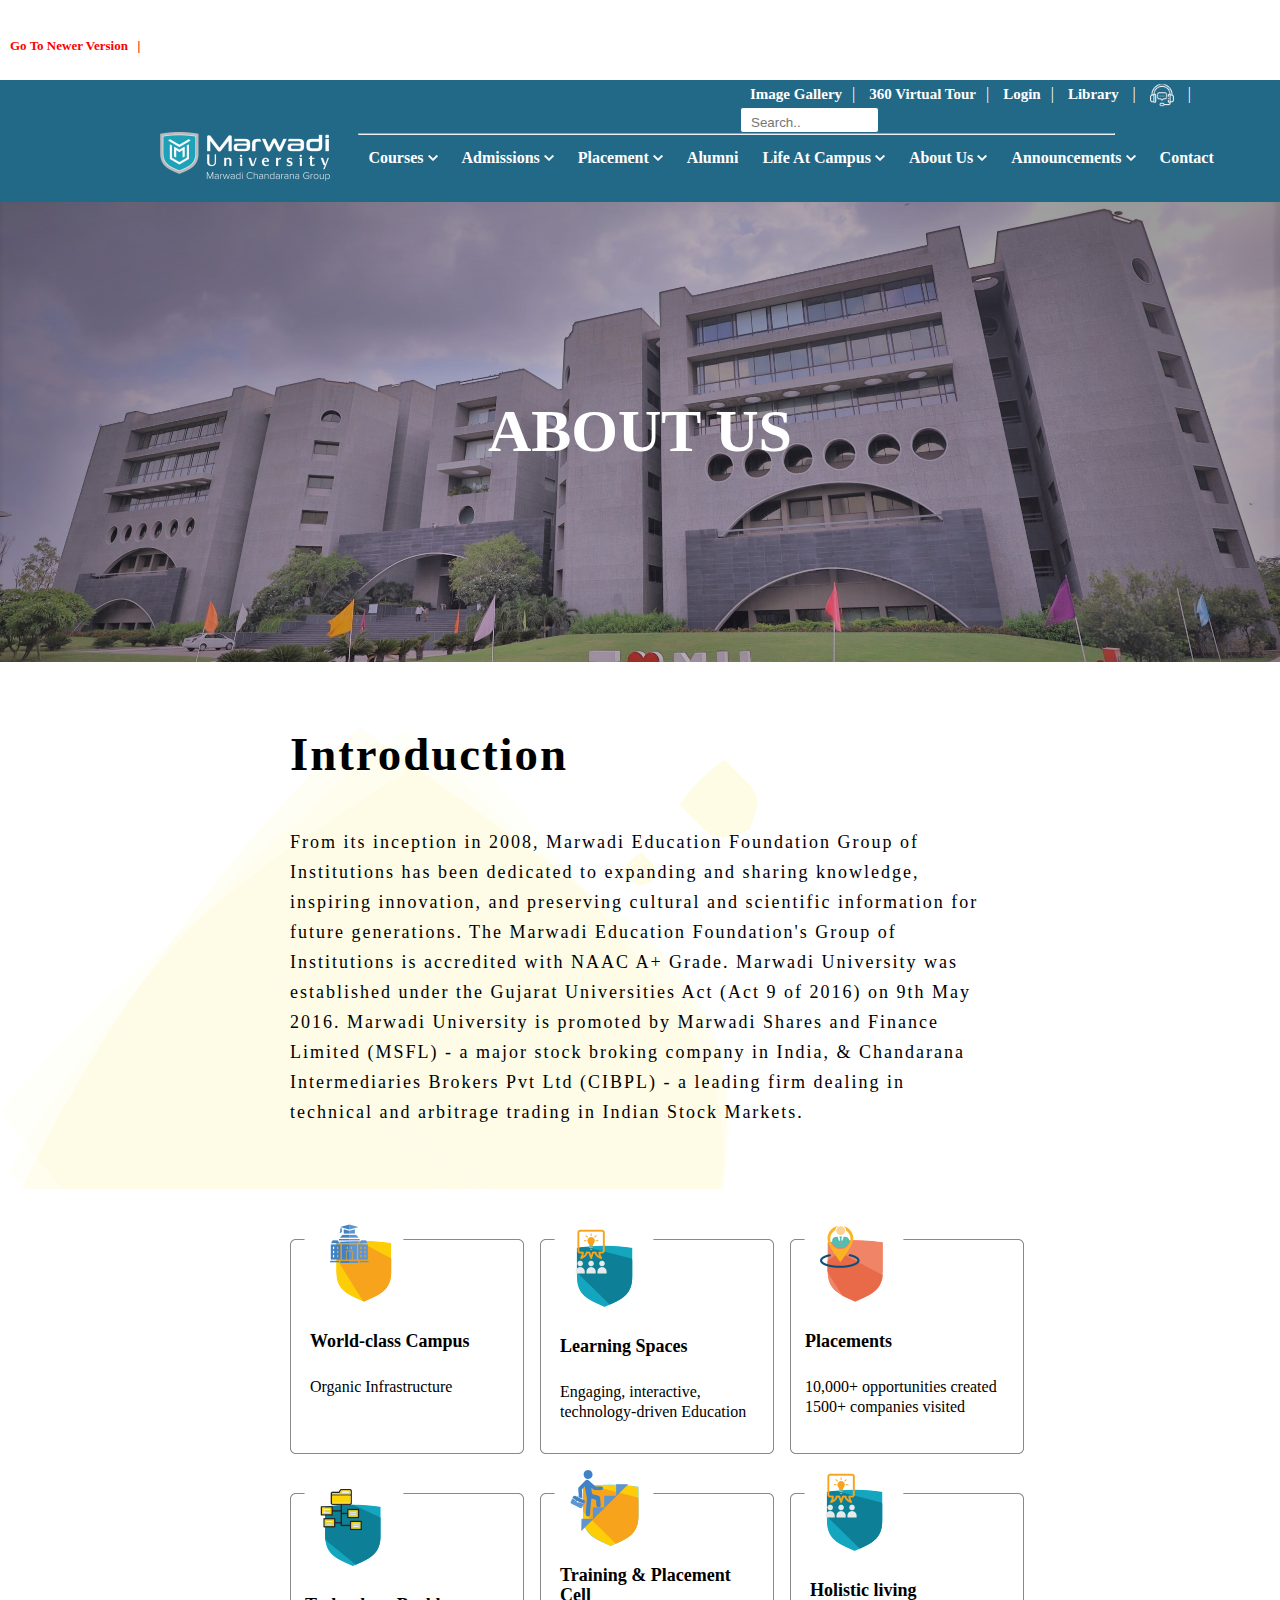
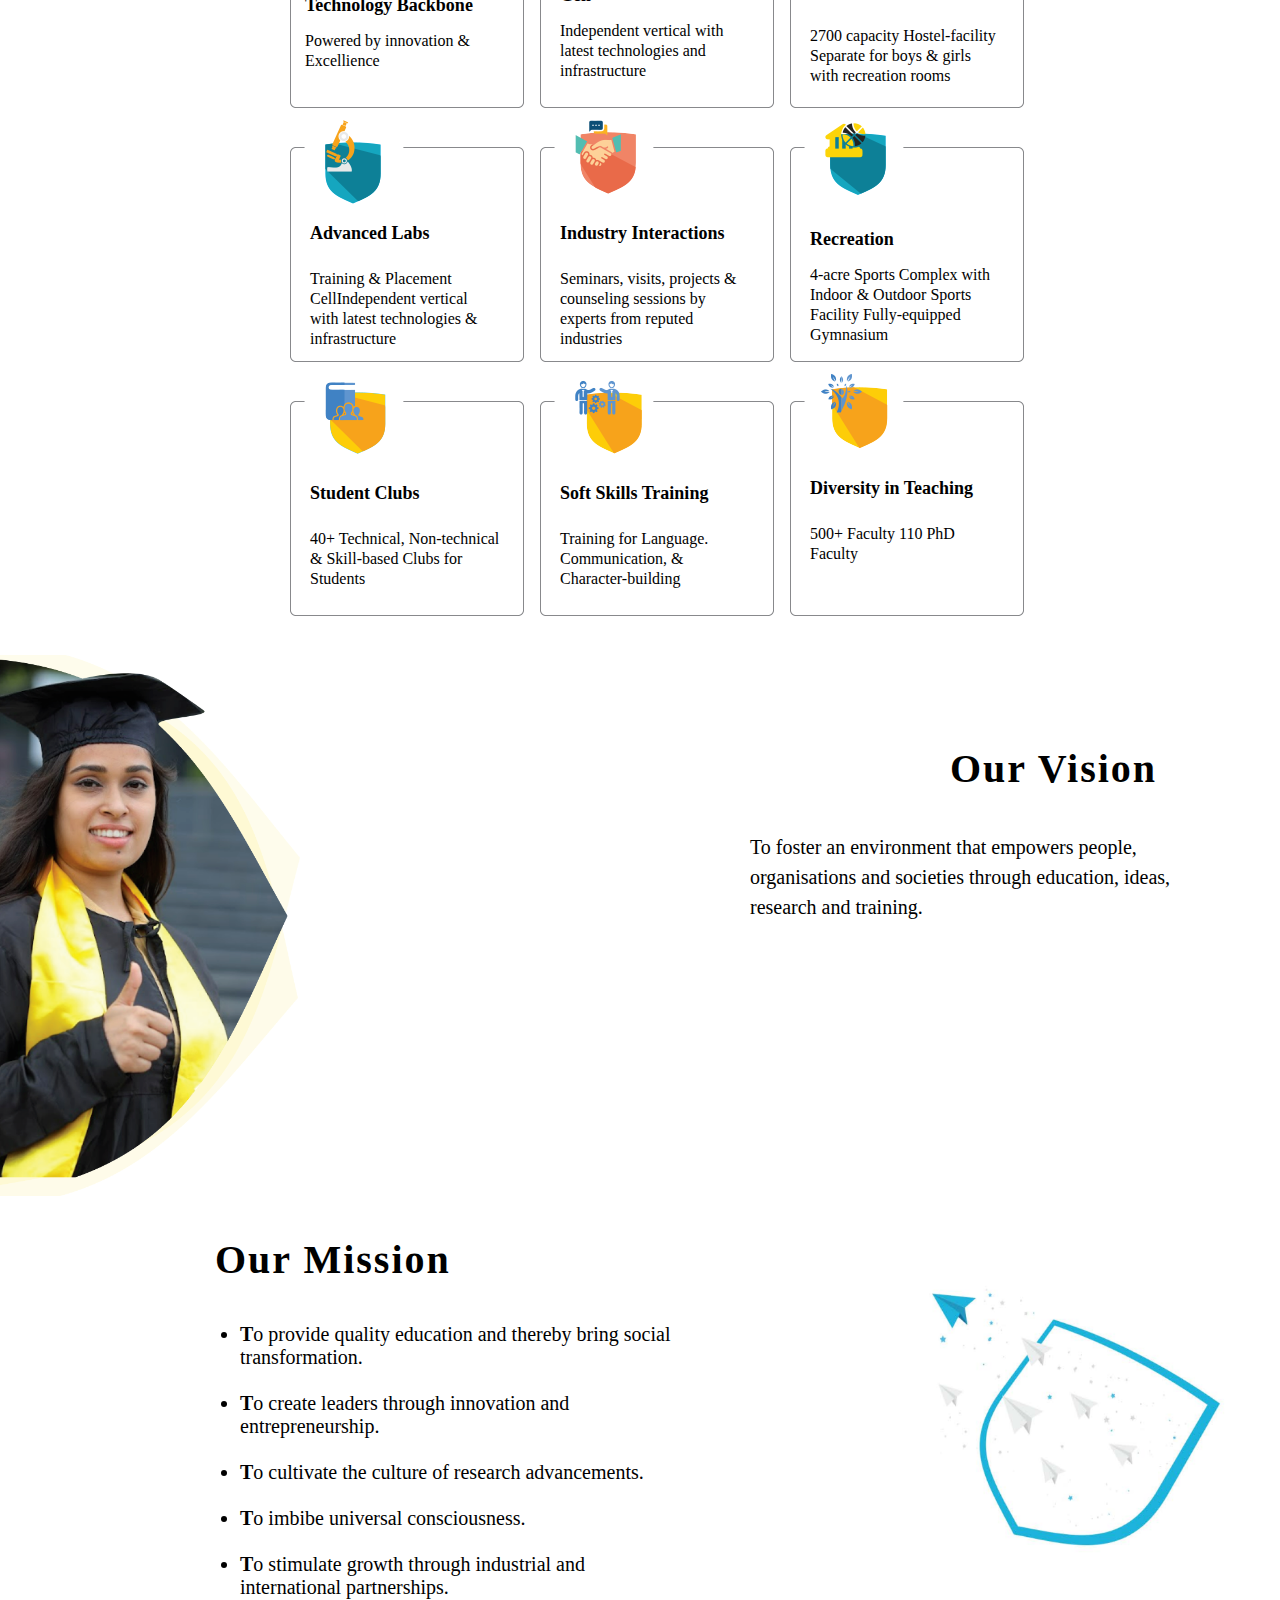
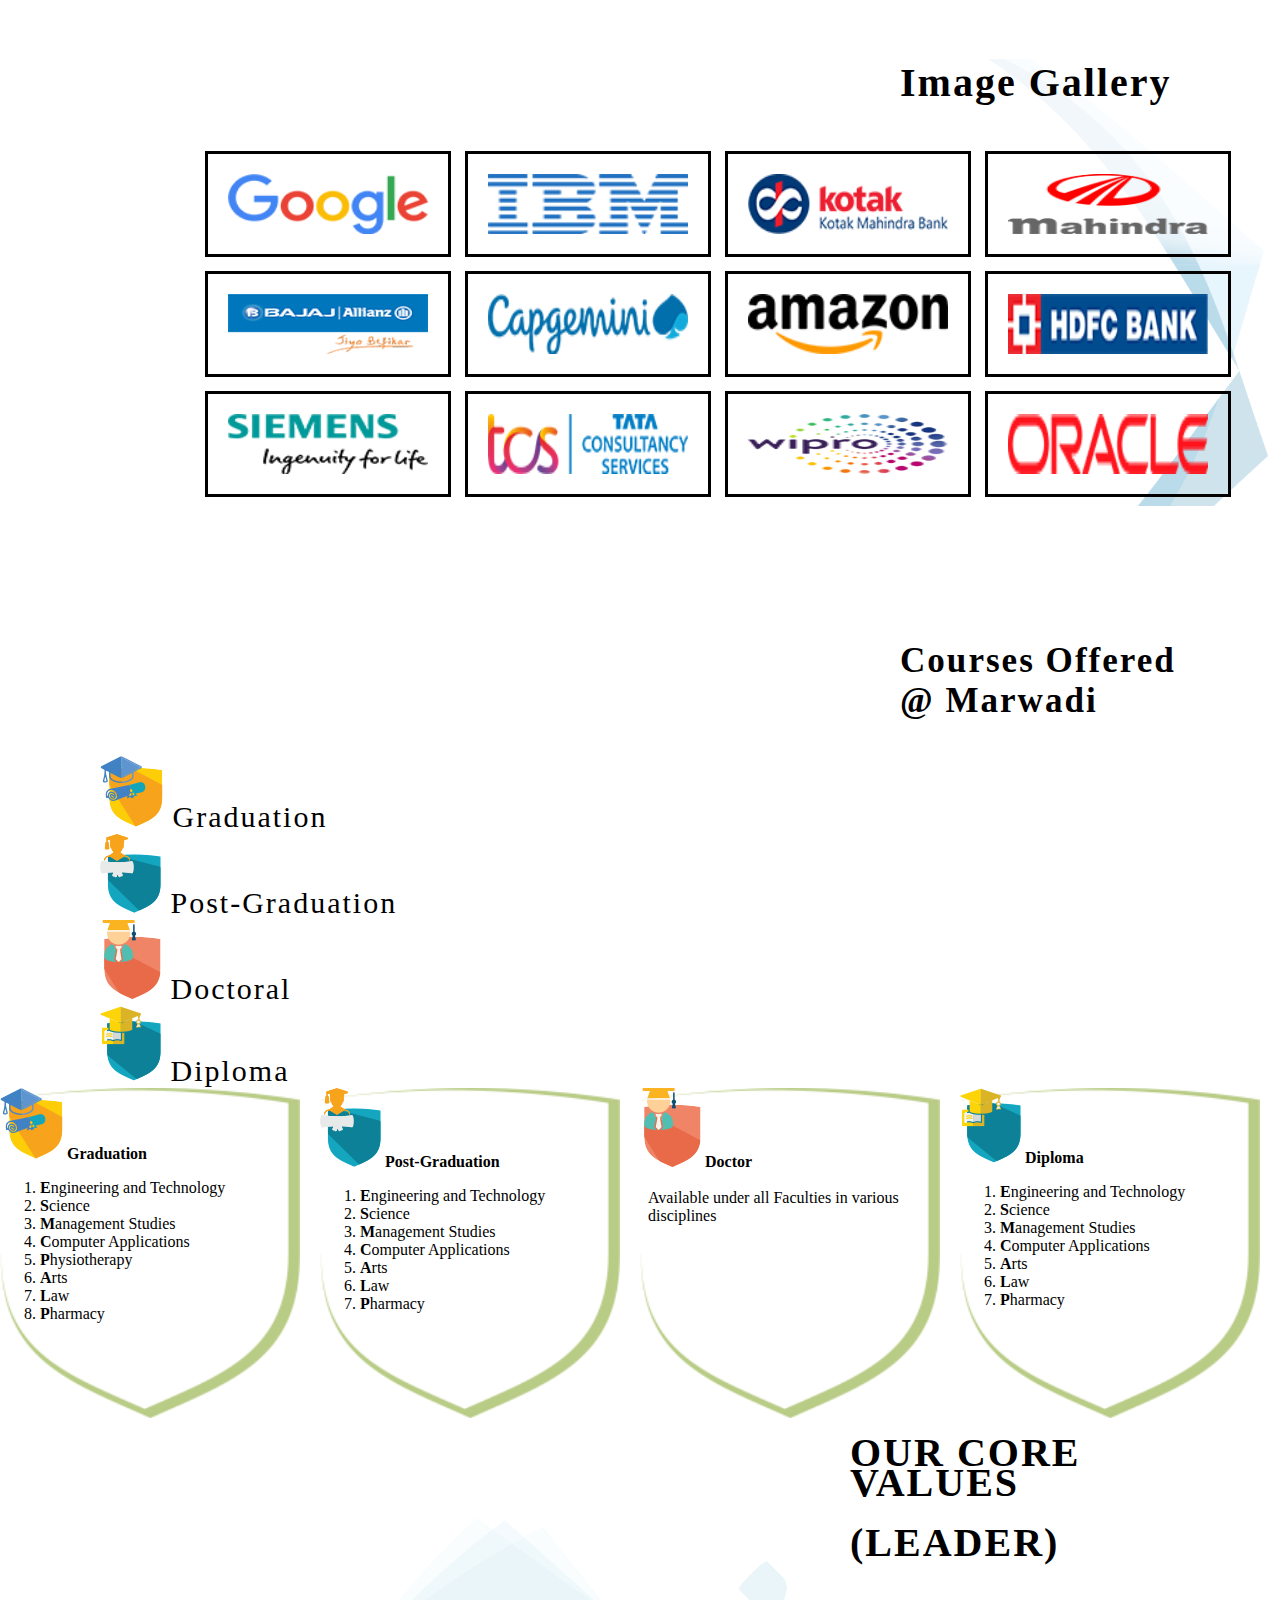
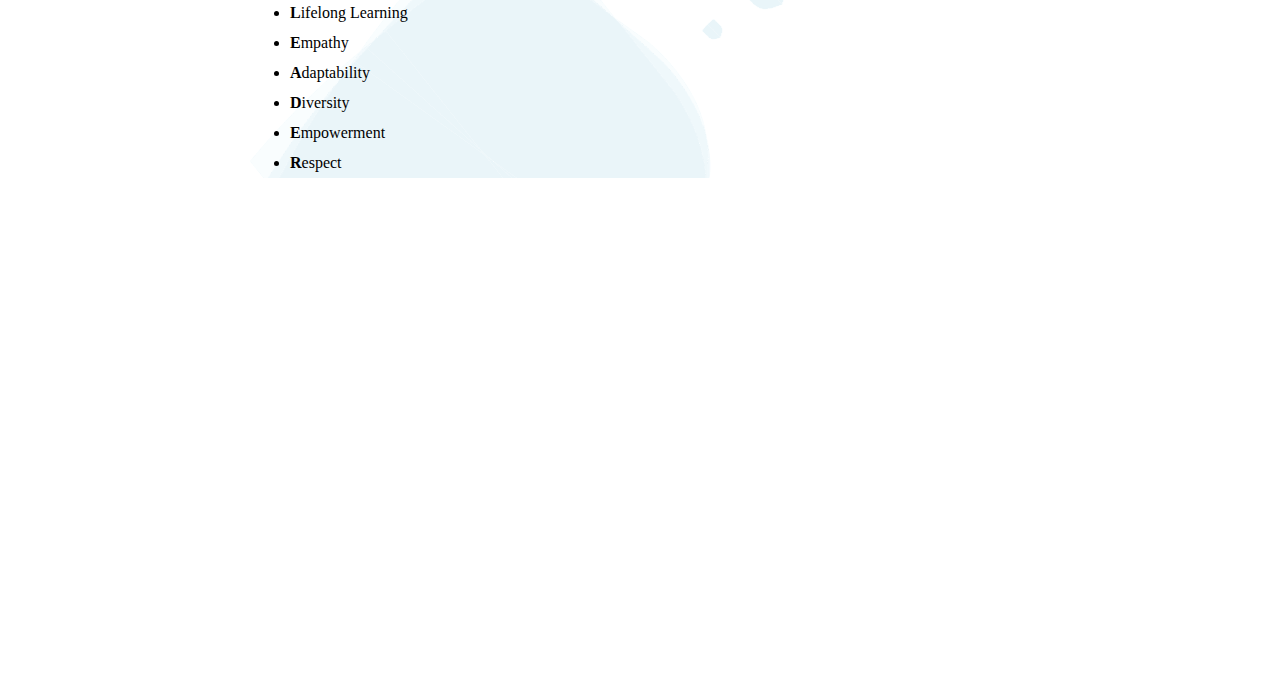
<file: index.html>
<!DOCTYPE html>
<head>
    <meta charset="UTF-8">
    <meta name="viewport" content="width=device-width, initial-scale=1.0">
    <title>MU|Best University in Rajkot,Gujarat</title>
    <link rel="stylesheet" href="style.css">
</head>
<body>
    <h1 class="nav-item">
        <a class="nav-link" href="Update.html" style="color: rgb(255, 0, 0); font-size: 13px;">Go To Newer Version &nbsp;&nbsp;|</a>
        </h1>
    <div class="header">
    <div id="aboveHeader">
        <nav>
            <a href="#" class="firstnav">Image Gallery</a>|
            <a href="#" class="firstnav">360 Virtual Tour</a>|
            <a href="#" class="firstnav">Login</a>|
            <a href="#" class="firstnav">Library </a>|
            <a href="#"><img src="Cust_Sprt.png" width="24px" height="24px"
                    id="Cust_Sprt" class="firstnav"> </a>|
            &nbsp;&nbsp;<input type="text" id="search" placeholder="Search..">
        </nav>
    </div>
    <div id="HeaderLogo">
        <img src="MU_Logo.png" id="logo" width="170" height="49px">
    </div>
    <div id="navbar">
        <nav>
            <hr>
            <a href="#" class="secondnav">Courses <img src="arrow.png"
                    height="10px" width="10px"></a>
            <a href="#" class="secondnav">Admissions <img src="arrow.png"
                    height="10px" width="10px"></a>
            <a href="#" class="secondnav">Placement <img src="arrow.png"
                    height="10px" width="10px"></a>
            <a href="#" class="secondnav">Alumni</a>
            <a href="#" class="secondnav">Life At Campus <img src="arrow.png"
                    height="10px" width="10px"></a>
            <a href="#" class="secondnav">About Us <img src="arrow.png"
                    height="10px" width="10px"></a>
            <a href="#" class="secondnav">Announcements <img src="arrow.png"
                    height="10px" width="10px"></a>
            <a href="#" class="secondnav">Contact</a>
        </nav>
    </div>
</div>
    <div class="aboutUs">
        <div class="aboutUstxt">
            <h1>ABOUT US</h1>
        </div>
    </div><br>
    <div class="intro">
        <h3>Introduction</h3>
        <p class="mainintro">
            From its inception in 2008, Marwadi Education Foundation Group of Institutions has been dedicated to expanding and sharing knowledge, inspiring innovation, and preserving cultural and scientific information for future generations. The Marwadi Education Foundation's Group of Institutions is accredited with NAAC A+ Grade. Marwadi University was established under the Gujarat Universities Act (Act 9 of 2016) on 9th May 2016. Marwadi University is promoted by Marwadi Shares and Finance Limited (MSFL) - a major stock broking company in India, & Chandarana Intermediaries Brokers Pvt Ltd (CIBPL) - a leading firm dealing in technical and arbitrage trading in Indian Stock Markets.
        </p>
    </div>
    <div class="hm">
        <div class="histmarks">
            <img src="Frame.png">
            <div class="hm1"><img src="WCC.png" class="hmi1"><h2 class="hmh">World-class Campus</h2><p class="hmp1">Organic Infrastructure</p></div>
        </div>
        <div class="histmarks">
            <img src="Frame.png">
            <div class="hm2"><img src="LS.png" class="hmi2"><h2 class="hmh">Learning Spaces</h2><p class="hmp2">Engaging, interactive, technology-driven Education</p></div>
        </div>
        <div class="histmarks">
            <img src="Frame.png">
            <div class="hm3"><img src="P.png" class="hmi3"><h2 class="hmh">Placements</h2><p class="hmp3">10,000+ opportunities created 1500+ companies visited</p></div>
        </div>
        <div class="histmarks">
            <img src="Frame.png">
            <div class="hm4"><img src="TB.png" class="hmi4"><h2 class="hmh">Technology Backbone</h2><p class="hmp4">Powered by innovation & Excellience</p></div>
        </div>
    </div>
    <div class="hm">
        <div class="histmarks">
            <img src="Frame.png">
            <div class="hm5"><img src="TPC.png" class="hmi5"><h2 class="hmh">Training & Placement Cell</h2><p class="hmp5">Independent vertical with latest technologies and infrastructure</p></div>
        </div>
        <div class="histmarks">
            <img src="Frame.png">
            <div class="hm6"><img src="LS.png" class="hmi6"><h2 class="hmh">Holistic living</h2><p class="hmp6">2700 capacity Hostel-facility Separate for boys & girls with recreation rooms</p></div>
        </div>
        <div class="histmarks">
            <img src="Frame.png">
            <div class="hm7"><img src="AL.png" class="hmi7"><h2 class="hmh">Advanced Labs</h2><p class="hmp7">Training & Placement CellIndependent vertical with latest technologies & infrastructure</p></div>
        </div>
        <div class="histmarks">
            <img src="Frame.png">
            <div class="hm8"><img src="II.png" class="hmi8"><h2 class="hmh">Industry Interactions</h2><p class="hmp8">Seminars, visits, projects & counseling sessions by experts from reputed industries</p></div>
        </div>
    </div>
    <div class="hm">
        <div class="histmarks">
            <img src="Frame.png">
            <div class="hm9"><img src="R.png" class="hmi9"><h2 class="hmh">Recreation</h2><p class="hmp9">4-acre Sports Complex with Indoor & Outdoor Sports Facility Fully-equipped Gymnasium</p></div>
        </div>
        <div class="histmarks">
            <img src="Frame.png">
            <div class="hm10"><img src="SC.png" class="hmi10"><h2 class="hmh">Student Clubs</h2><p class="hmp10">40+ Technical, Non-technical & Skill-based Clubs for Students</p></div>
        </div>
        <div class="histmarks">
            <img src="Frame.png">
            <div class="hm11"><img src="SST.png" class="hmi11"><h2 class="hmh">Soft Skills Training</h2><p class="hmp11">Training for Language. Communication, & Character-building</p></div>
        </div>
        <div class="histmarks">
            <img src="Frame.png">
            <div class="hm12"><img src="DT.png" class="hmi12"><h2 class="hmh">Diversity in Teaching</h2><p class="hmp12">500+ Faculty 110 PhD Faculty</p></div>
        </div>
    </div>
    <div id="super2">
        <div id="vision">
          <img src="muGirl.png" width="300px">
        </div>
        <div id="main2">
          <div id="heading2">
            <p><b>Our Vision</b></p>
          </div>
          <div id="ov2"><p>To foster an environment that empowers people,<br>organisations and societies through education, ideas,<br>research and training.</p>
          </div>
        </div>
      </div>
      <div id="cont3">
        <div id="main3">
          <div id="ourMission">
            <p><b>Our Mission</b></p>
          </div>
          <div id="ul3">
            <ul>
                <li>To provide quality education and thereby bring social transformation.</li><br>
                <li>To create leaders through innovation and entrepreneurship.</li><br>
                <li>To cultivate the culture of research advancements.</li><br>
                <li>To imbibe universal consciousness.</li><br>
                <li>To stimulate growth through industrial and international partnerships.</li>
            </ul>
          </div>
        </div>
        <div id="Plane">
            <img src="Plane.png" width="400px">
        </div>
    </div>
    <div id="logos">
    <h3 id="ig">Image Gallery</h3>
    <img title="r1" src="img1.png">
    <img title="r1" src="img2.png">
    <img title="r1" src="img3.png">
    <img title="r1" src="img4.png"><br>
    <img title="r1" src="img5.png">
    <img title="r1" src="img6.png">
    <img title="r1" src="img7.png">
    <img title="r1" src="img8.png"><br>
    <img title="r1" src="img9.png">
    <img title="r1" src="img10.png">
    <img title="r1" src="img11.png">
    <img title="r1" src="img12.png">
    </div>
    <div id="com">
        <h3>Courses Offered <br>@ Marwadi</h3>
    </div>
    <div id="g">
        <a href="#" id="g1"><img src="education.png"> Graduation</a><br>
        <a href="#" id="g1"><img src="postgraduation.png"> Post-Graduation</a><br>
        <a href="#" id="g1"><img src="doctoral.png"> Doctoral</a><br>
        <a href="#" id="g1"><img src="Diploma.png"> Diploma</a>
    </div>
    <div id="gn1">
        <img src="education.png"> <b>Graduation</b>
        <ol>
            <li>Engineering and Technology</li>
            <li>Science</li>
            <li>Management Studies</li>
            <li>Computer Applications</li>
            <li>Physiotherapy</li>
            <li>Arts</li>
            <li>Law</li>
            <li>Pharmacy</li>
        </ol>
    </div>
    <div id="gn1">
        <img src="postgraduation.png"> <b>Post-Graduation</b>
        <ol>
            <li>Engineering and Technology</li>
            <li>Science</li>
            <li>Management Studies</li>
            <li>Computer Applications</li>
            <li>Arts</li>
            <li>Law</li>
            <li>Pharmacy</li>
        </ol>
    </div>
    <div id="gn1">
        <img src="doctoral.png"> <b>Doctor</b><br><br>
        &nbsp;&nbsp;Available under all Faculties in various <br>&nbsp; disciplines
    </div>
    <div id="gn1">
        <img src="Diploma.png"> <b>Diploma</b>
        <ol>
            <li>Engineering and Technology</li>
            <li>Science</li>
            <li>Management Studies</li>
            <li>Computer Applications</li>
            <li>Arts</li>
            <li>Law</li>
            <li>Pharmacy</li>
        </ol>
    </div>
    <div id="values">
        <h3 id="ocv">OUR CORE VALUES<br><br>(LEADER)</h3>
        <div class="last">
        <ul>
            <li>Lifelong Learning</li>
            <li>Empathy</li>
            <li>Adaptability</li>
            <li>Diversity</li>
            <li>Empowerment</li>
            <li>Respect</li>
        </ul>
        </div>
    </div>
    </body>
</html>
</file>
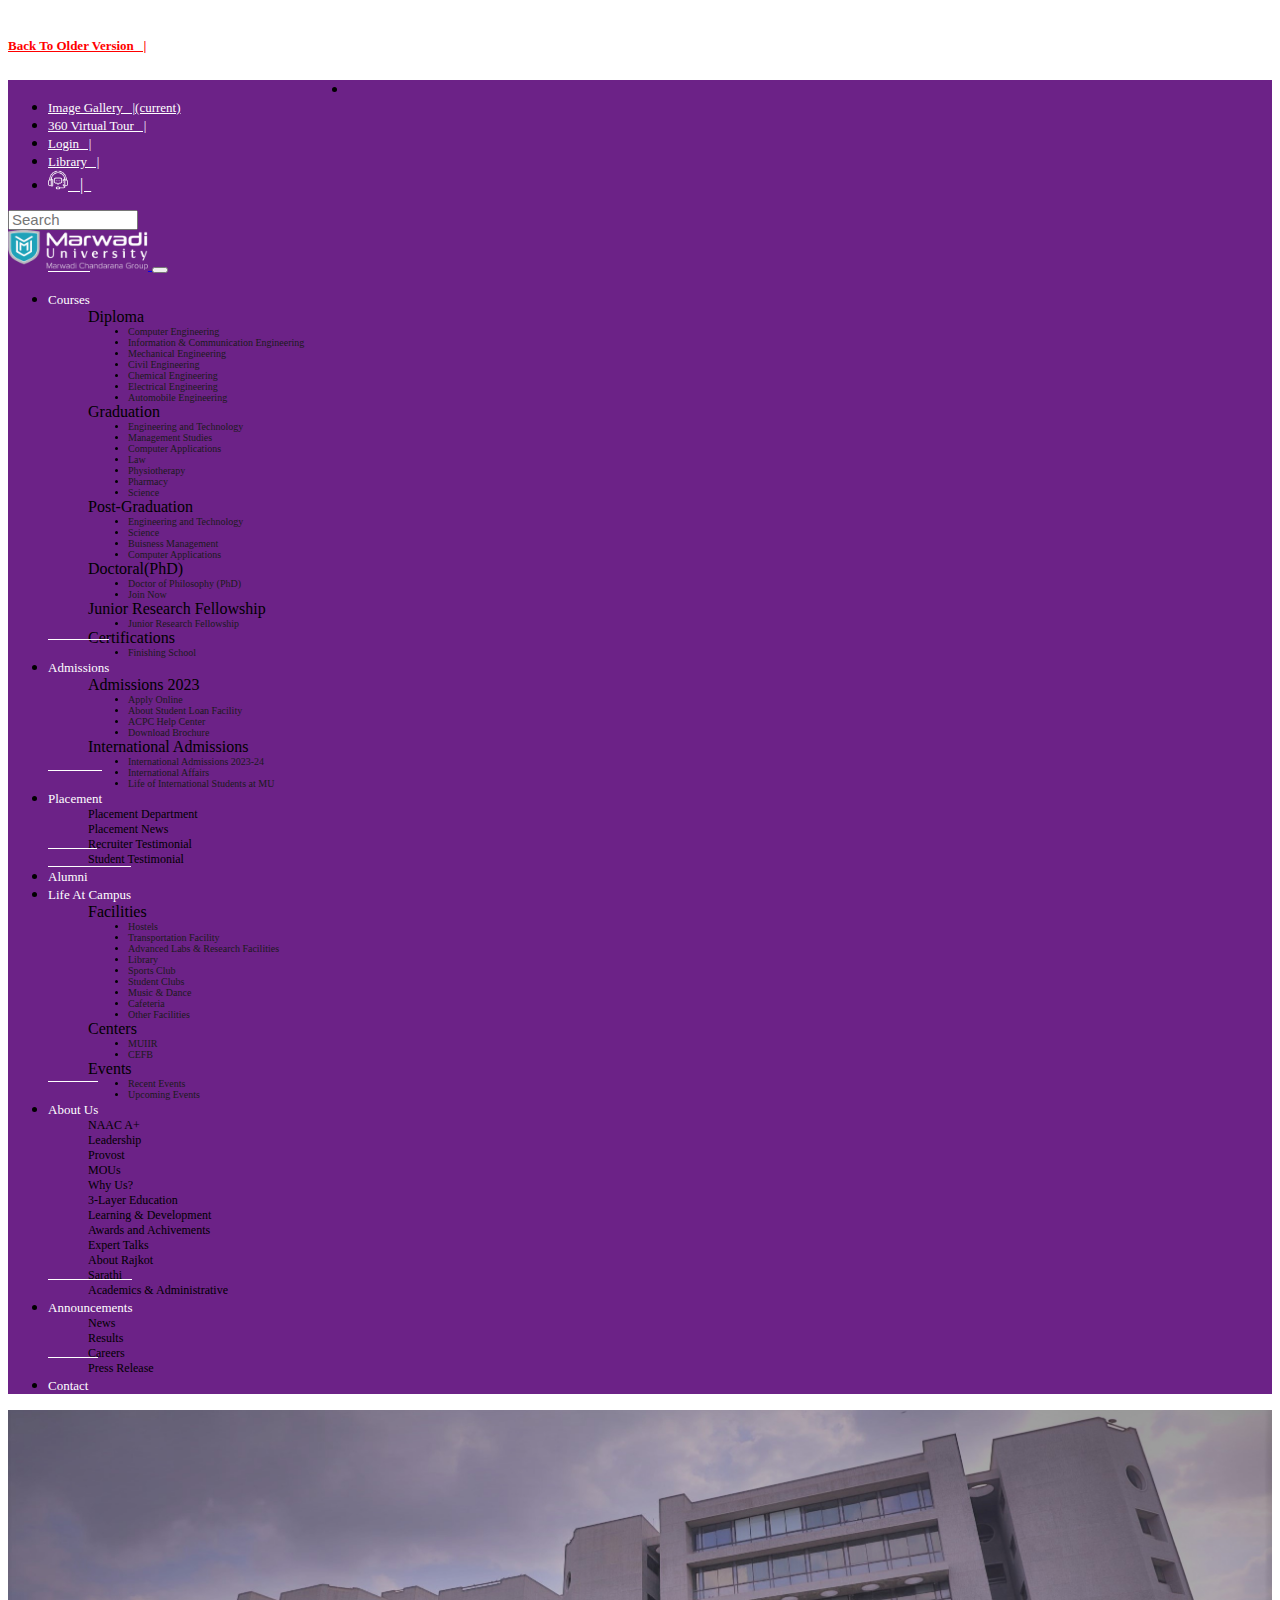
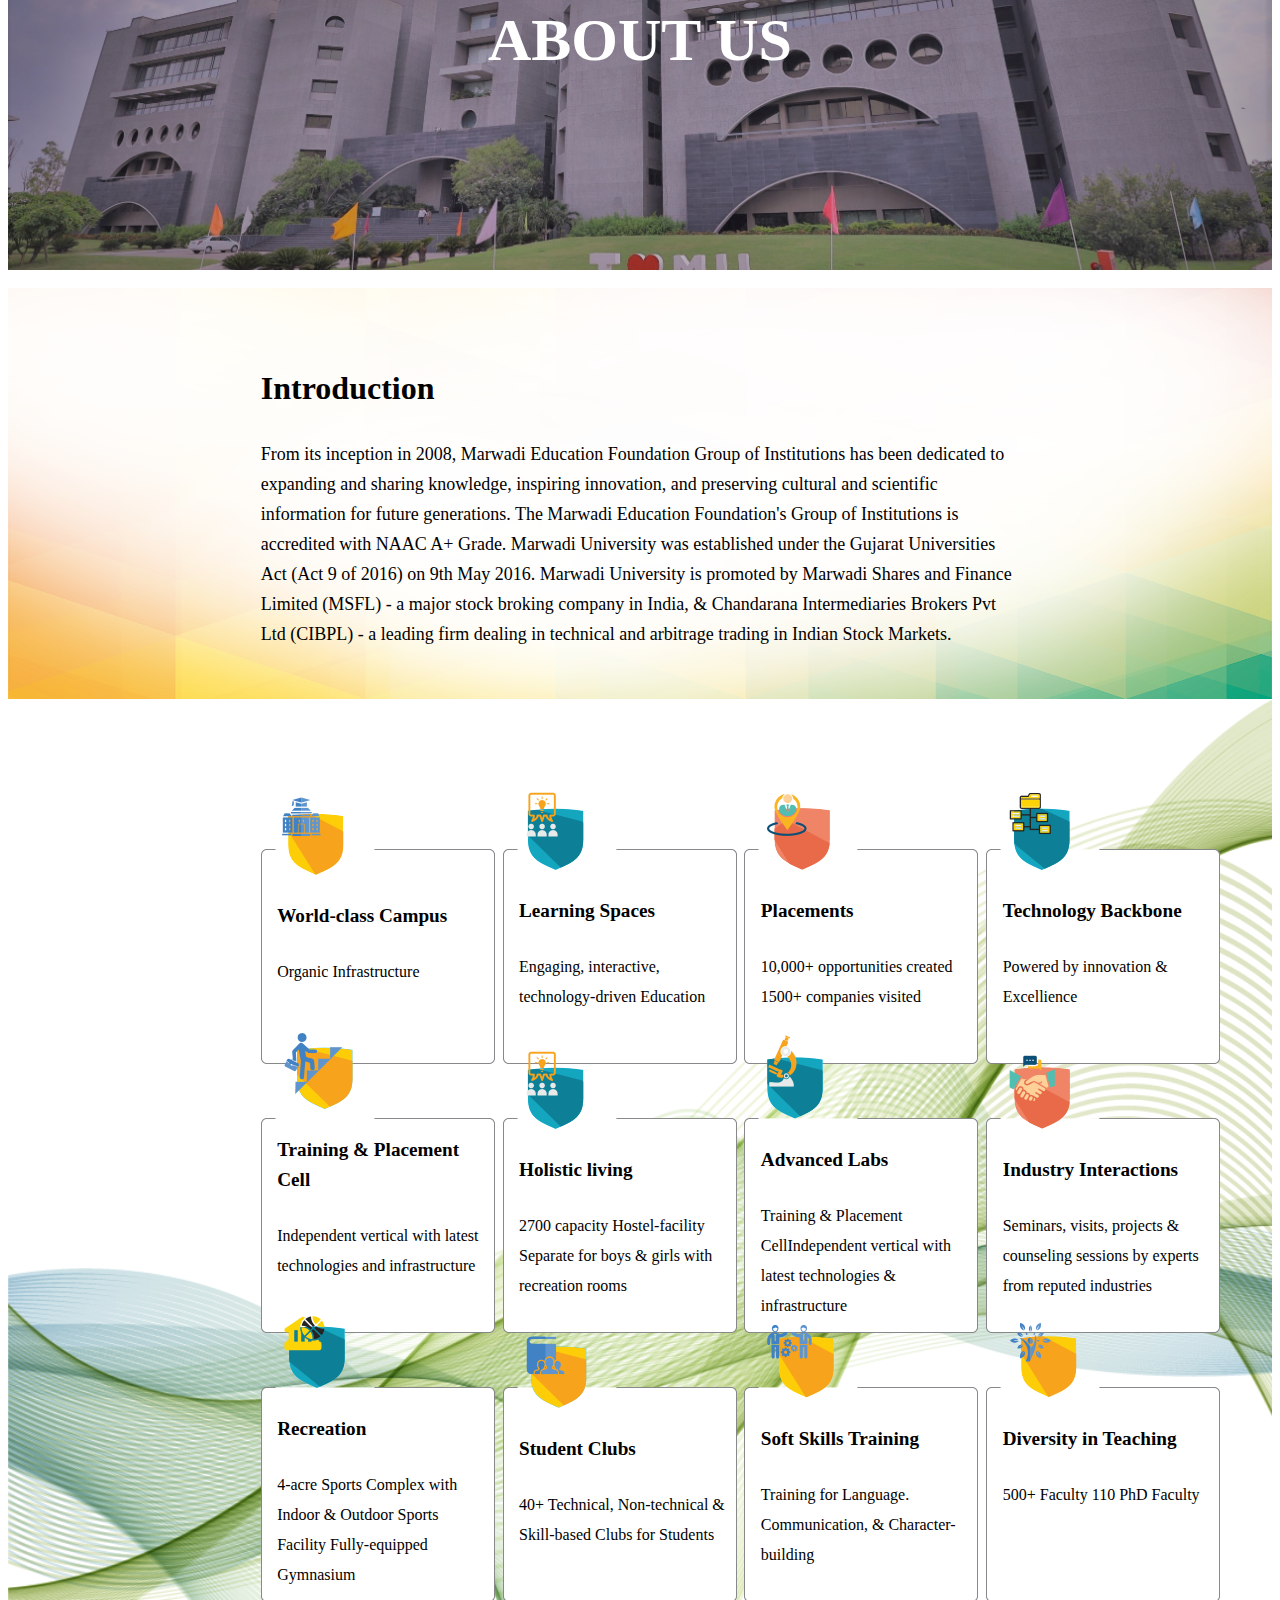
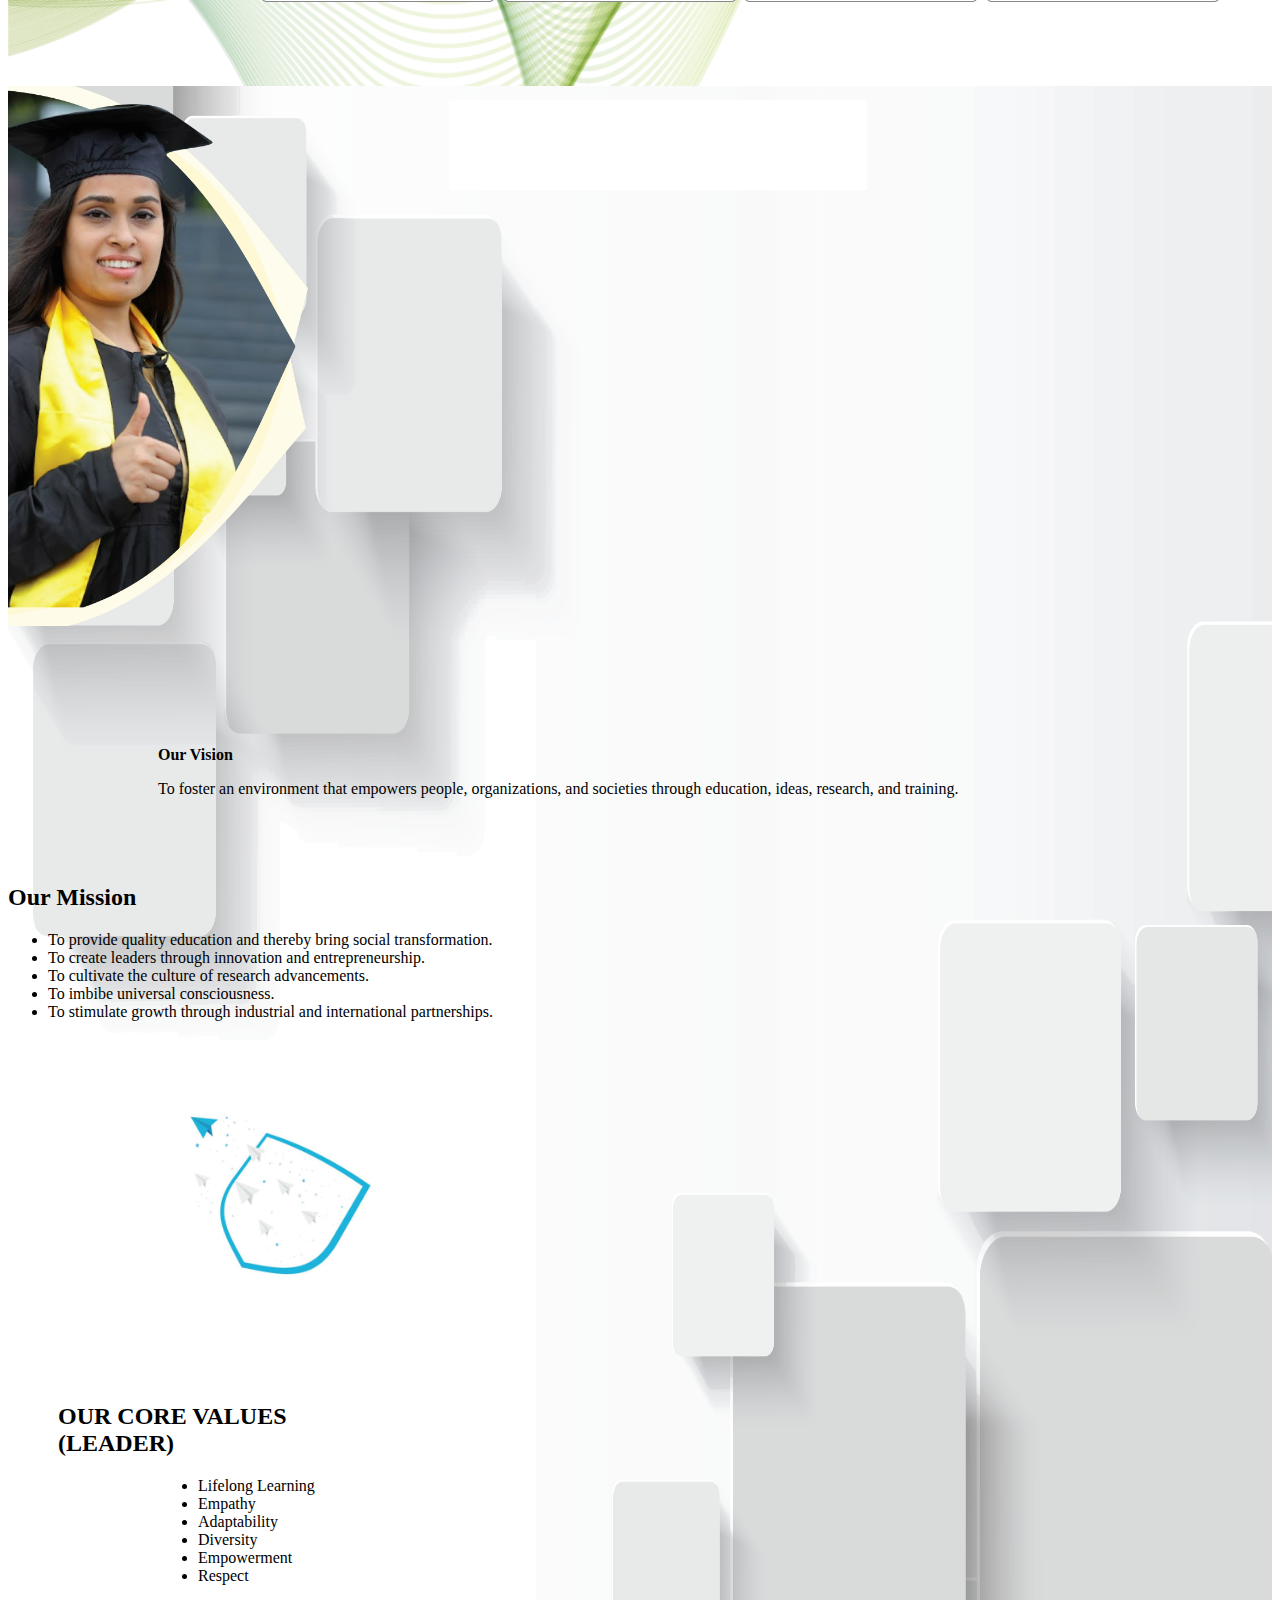
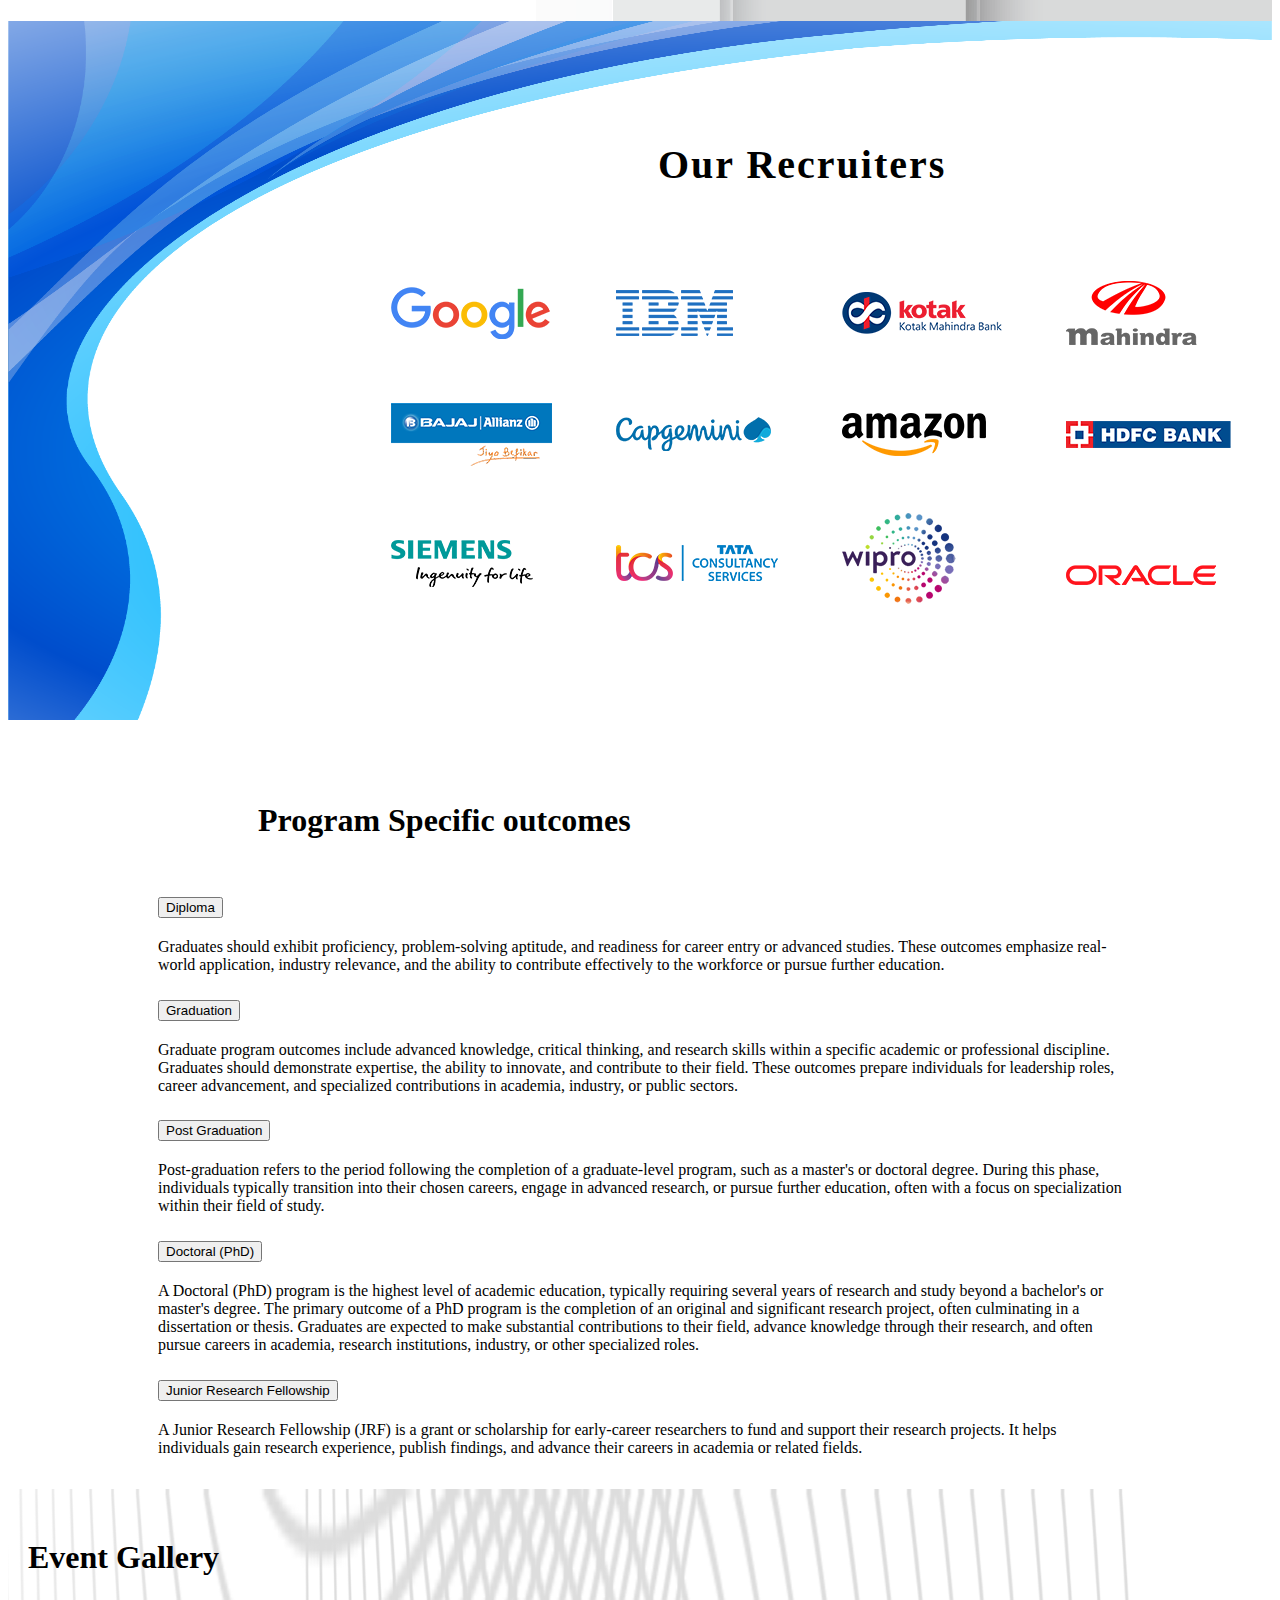
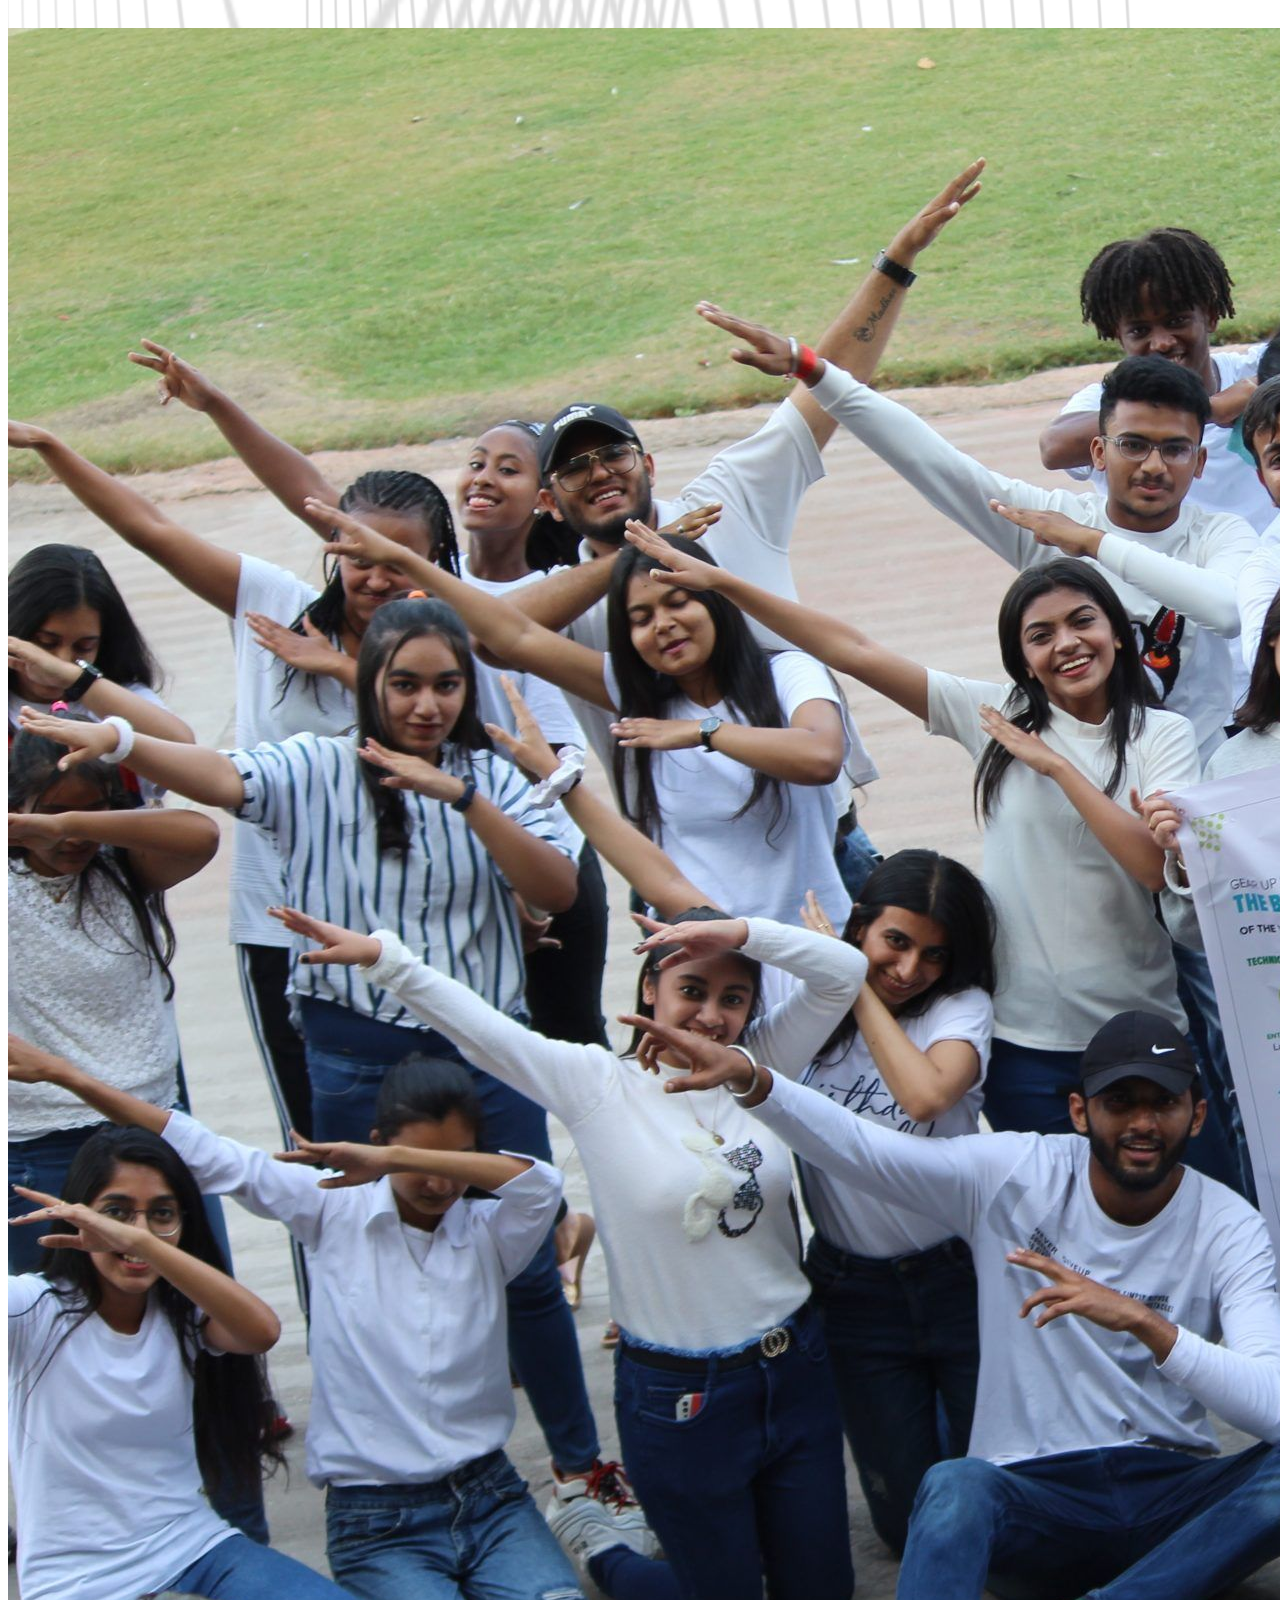
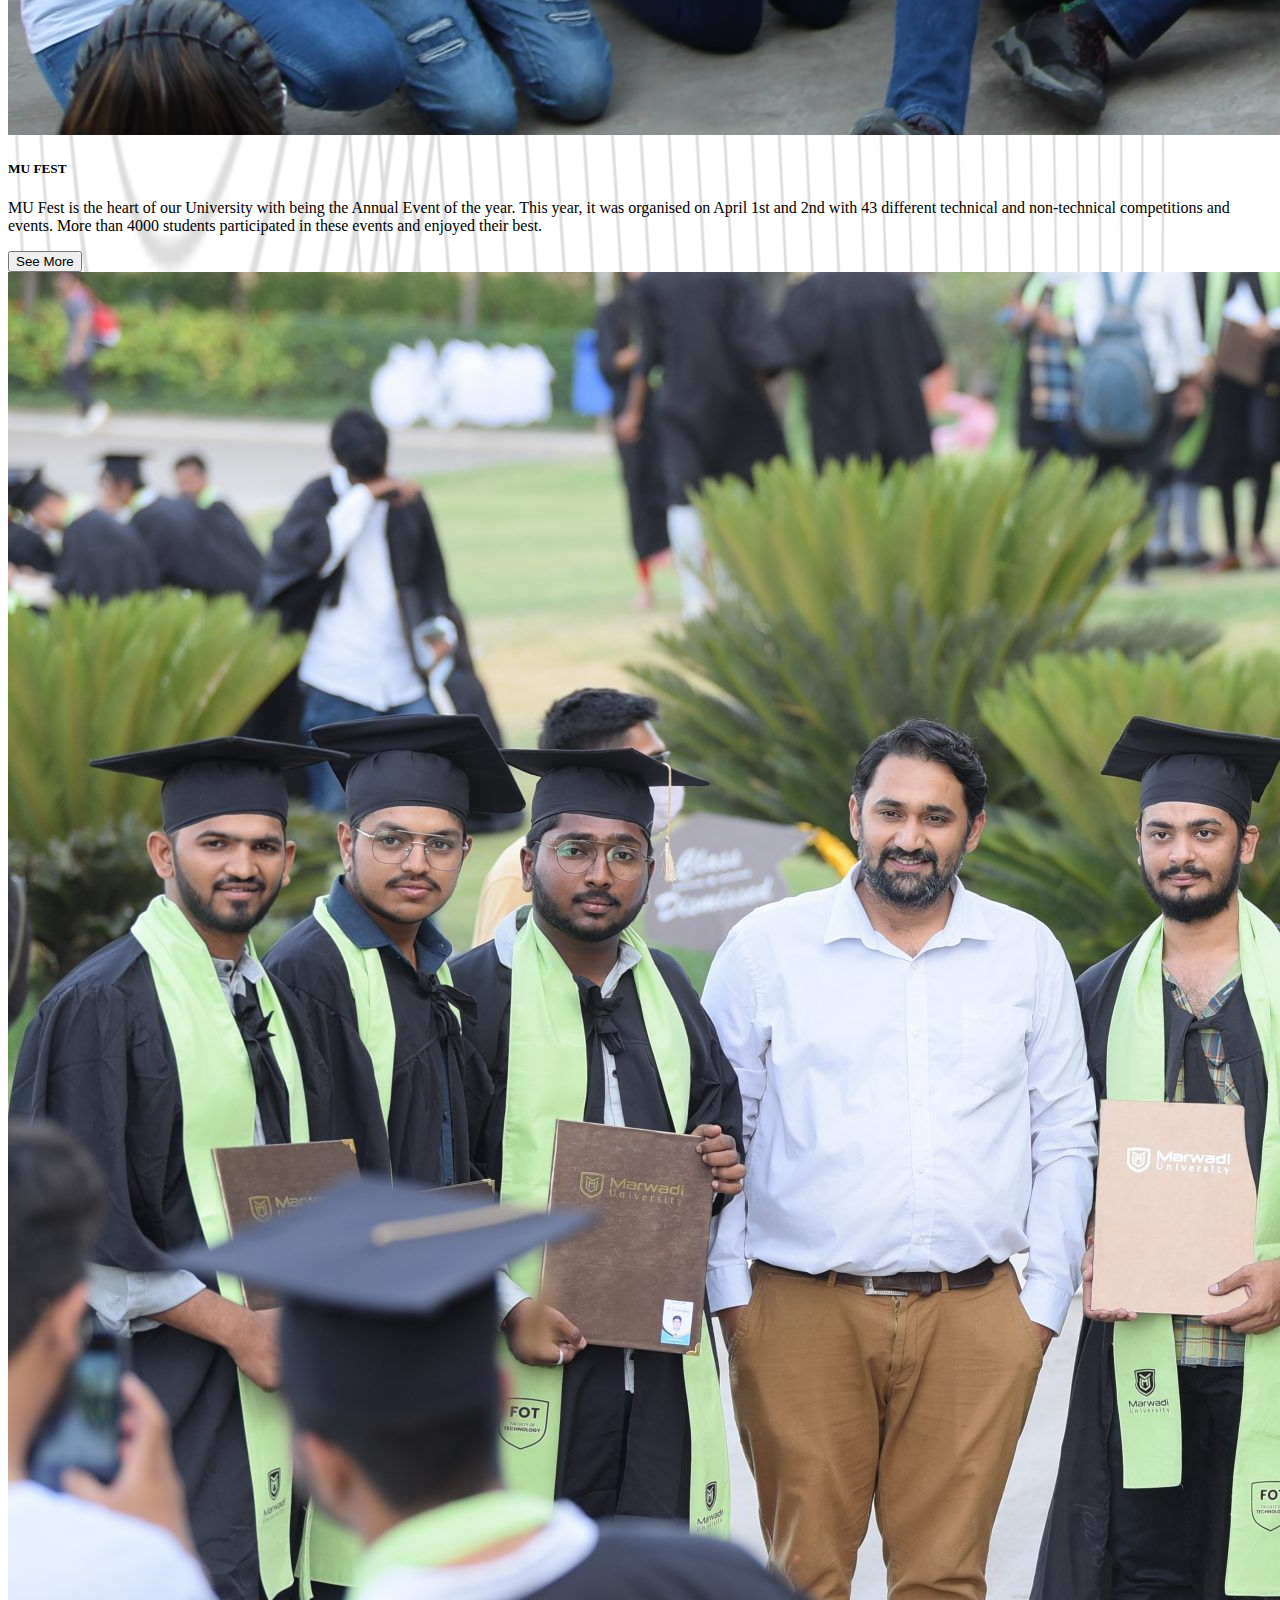
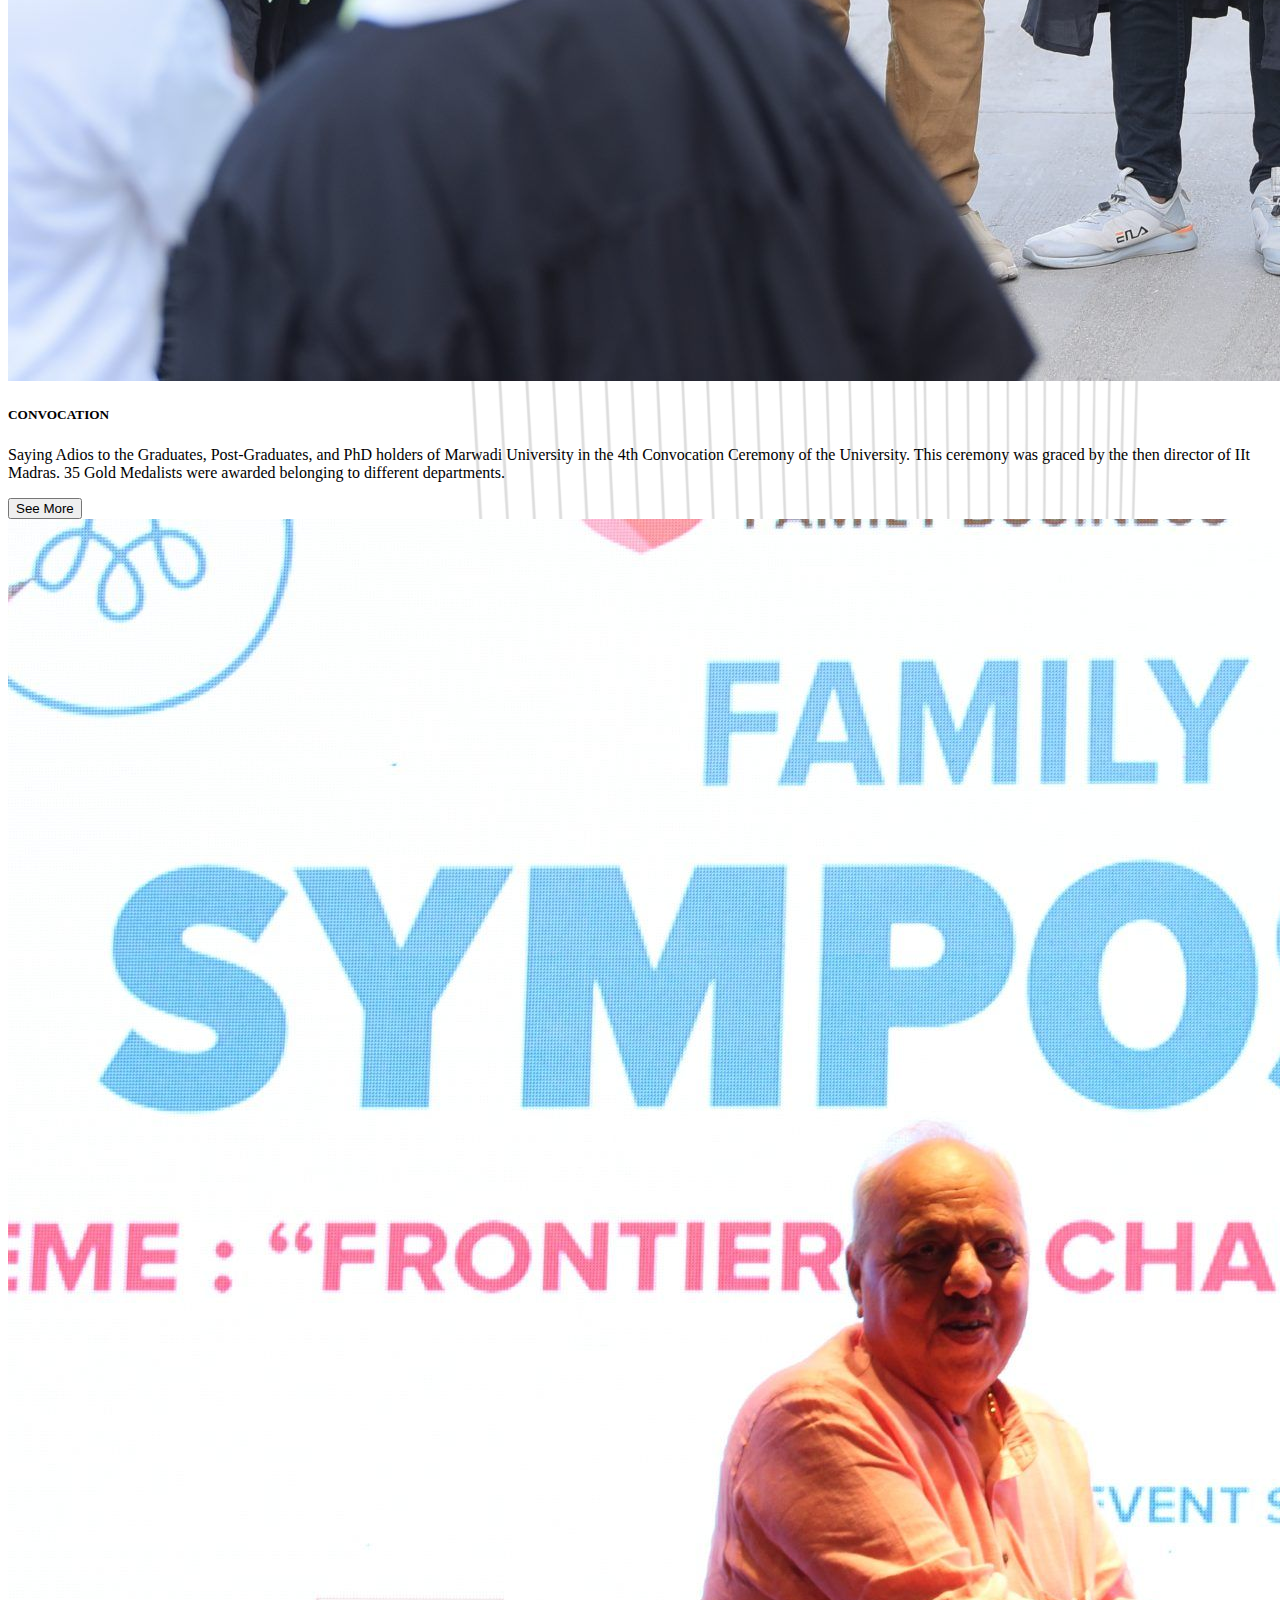
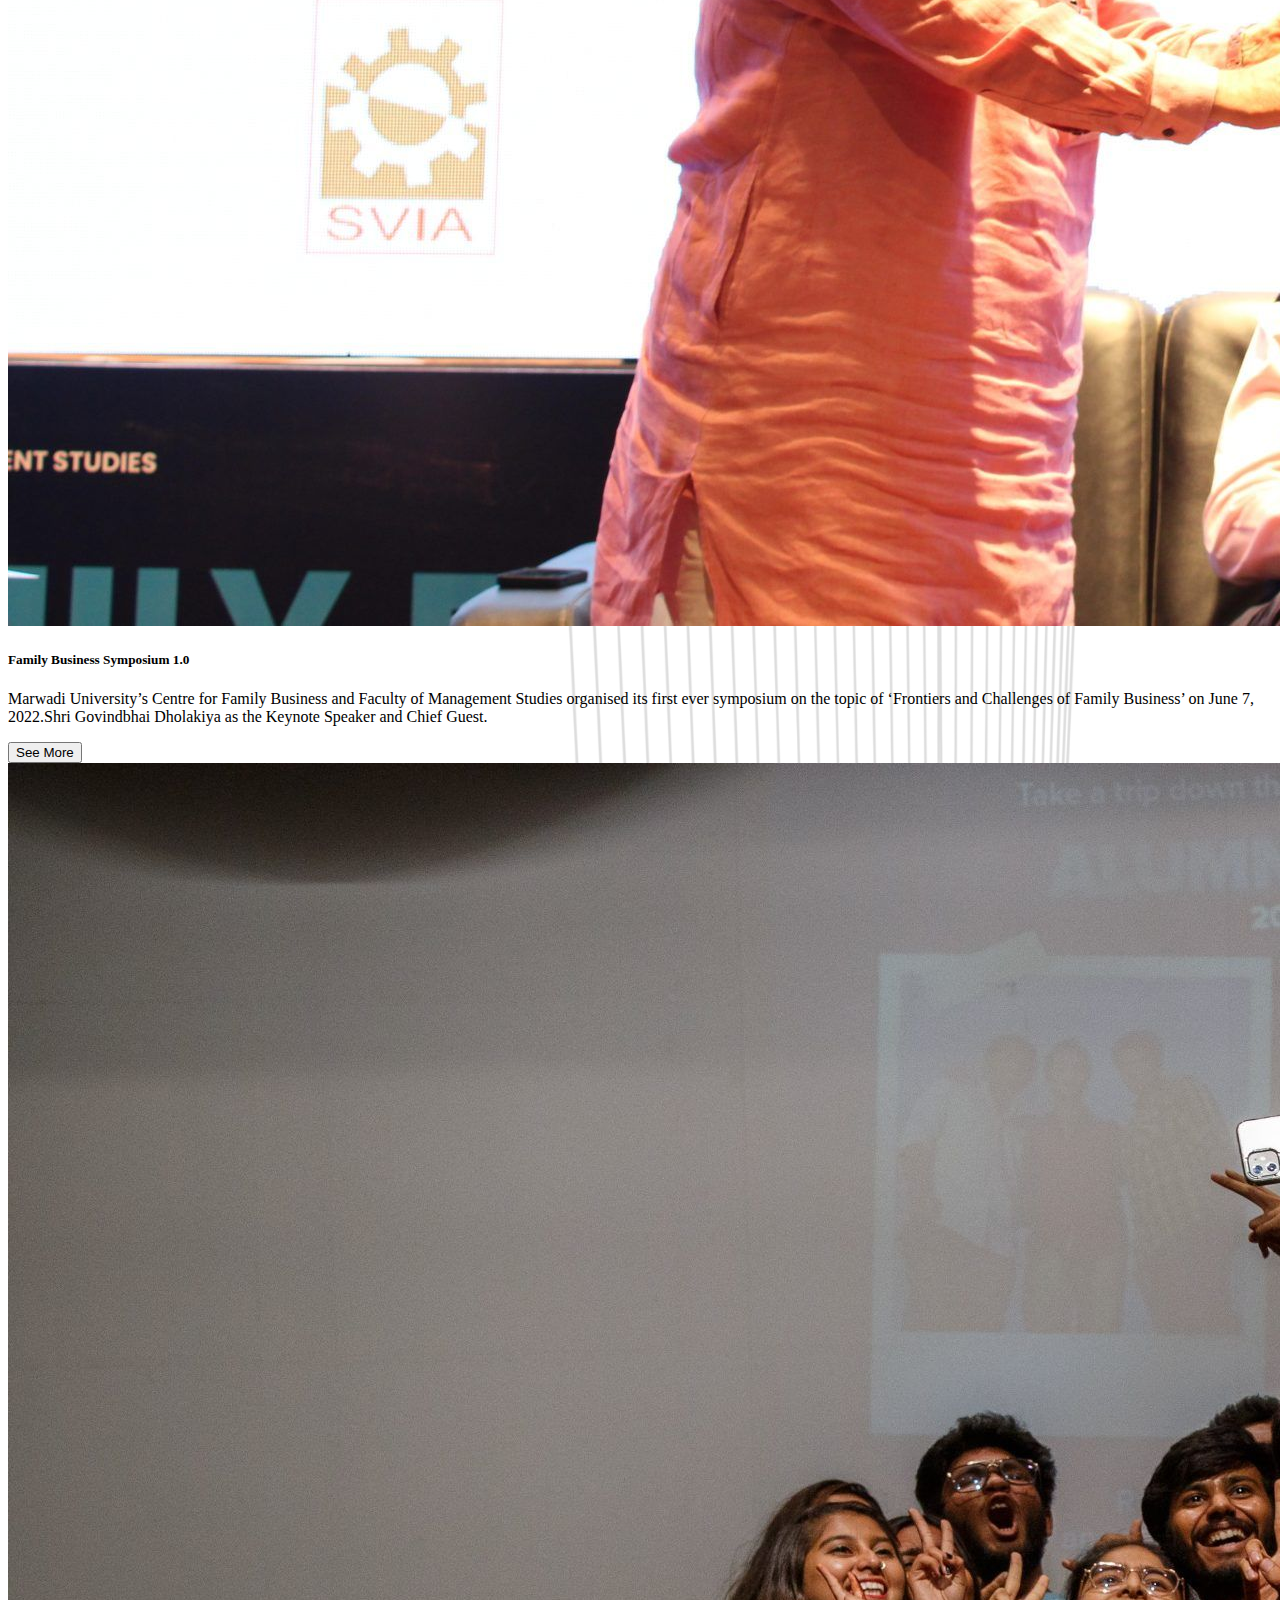
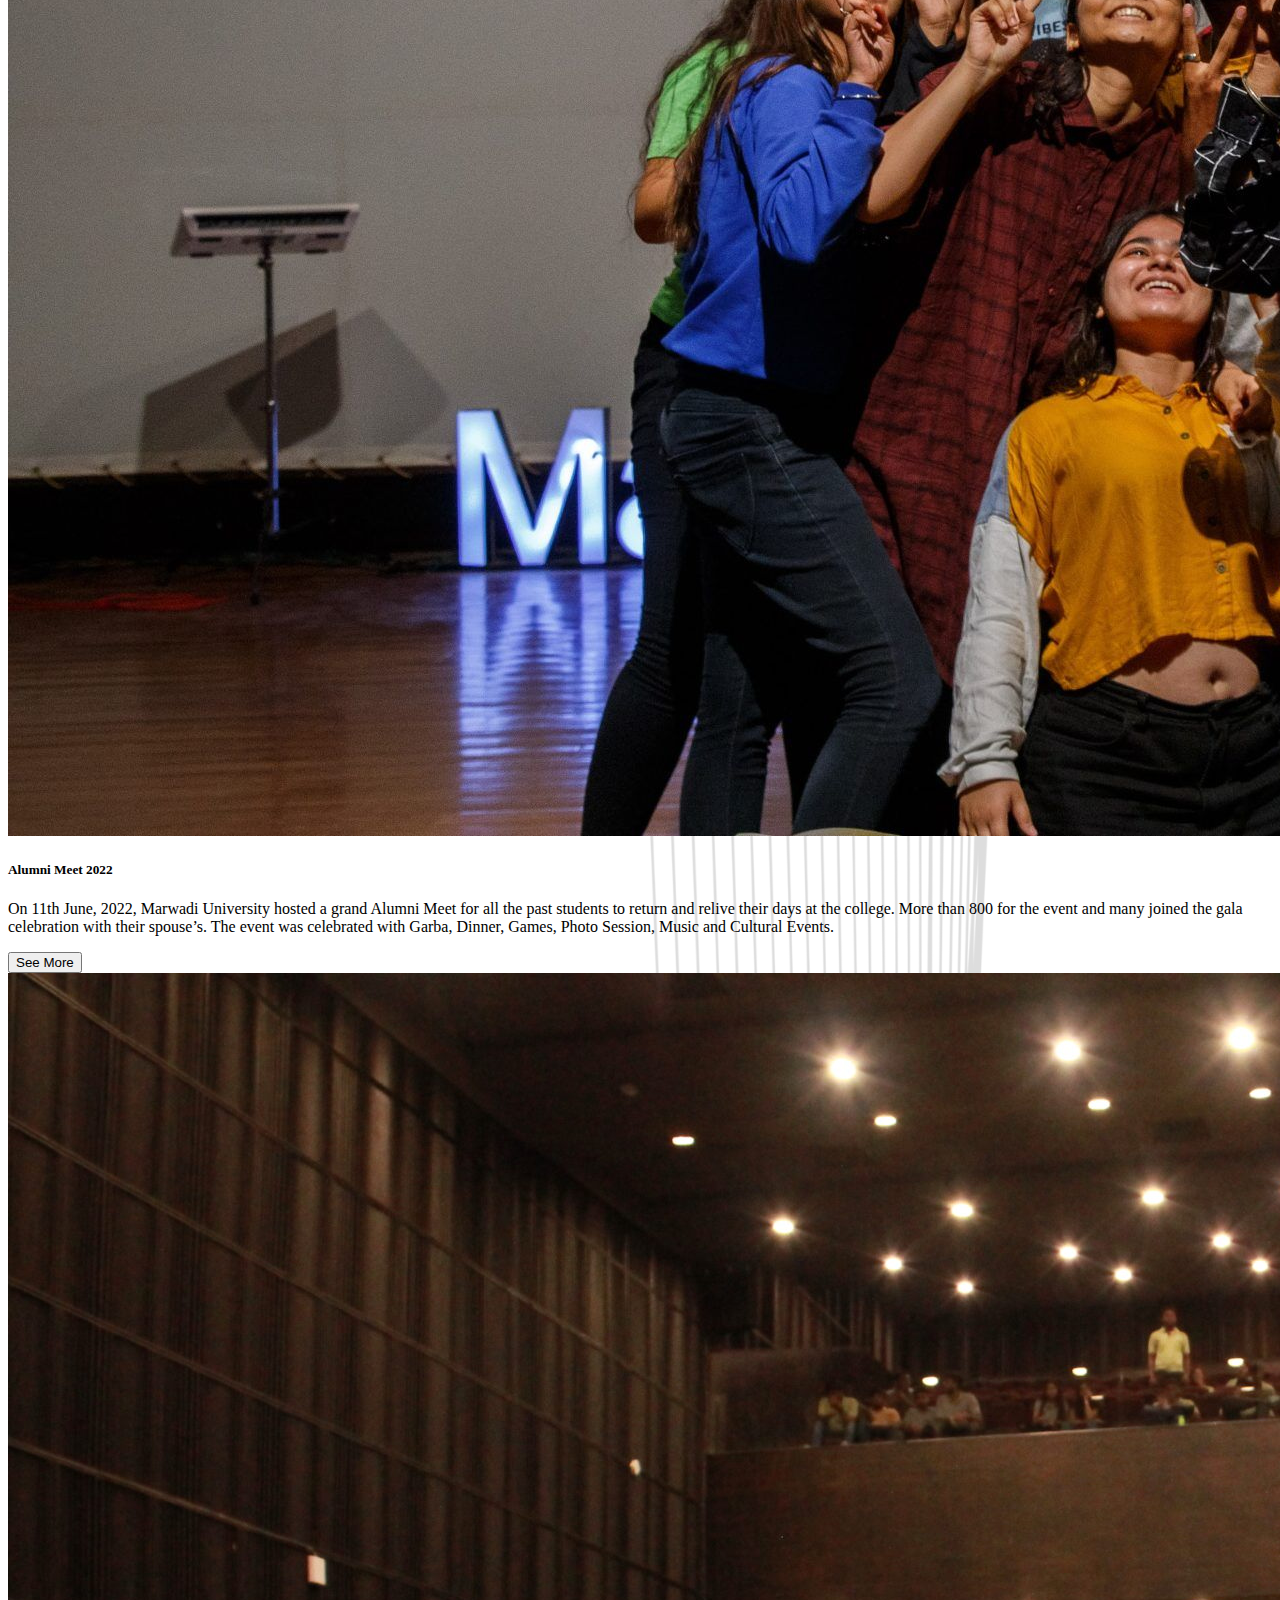
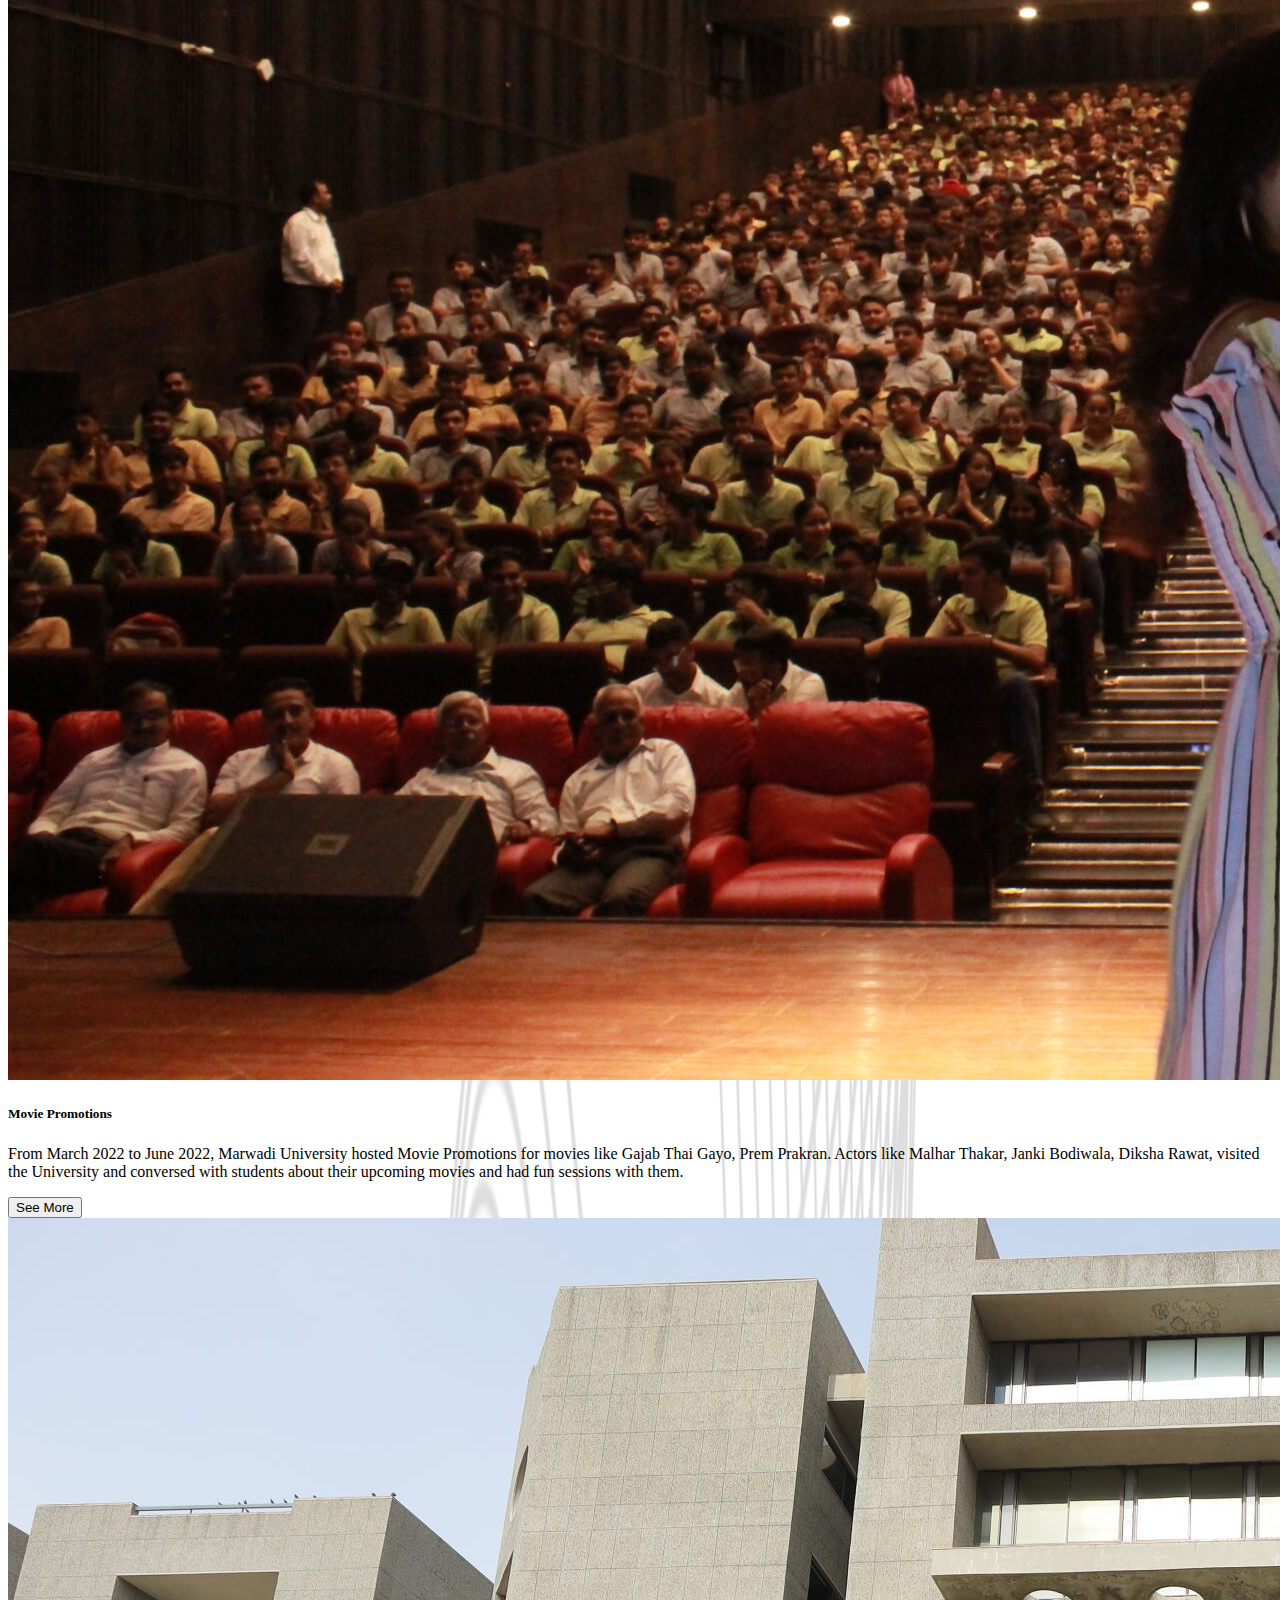
<file: Update.html>
<!doctype html>
<html lang="en">
  <head>
    <meta charset="utf-8">
    <meta name="viewport"
      content="width=device-width, initial-scale=1, shrink-to-fit=no">
    <link rel="stylesheet"
      href="https://cdn.jsdelivr.net/npm/bootstrap@4.6.2/dist/css/bootstrap.min.css"
      integrity="sha384-xOolHFLEh07PJGoPkLv1IbcEPTNtaed2xpHsD9ESMhqIYd0nLMwNLD69Npy4HI+N"
      crossorigin="anonymous">
    <link rel="stylesheet" href="Update.css">
    <title>Hello, world!</title>
  </head>
  <body>
    <h1 class="nav-item">
      <a class="nav-link" href="index.html" style="color: rgb(255, 0, 0); font-size: 13px;">Back To Older Version &nbsp;&nbsp;|</a>
      </h1>
    <nav class="navbar navbar-expand-lg navbar-light navbar-light-blue">
      <div class="collapse navbar-collapse justify-content-center">
        <ul class="navbar-nav">
          <li style="margin-left: 300px;"></li>
          
          <li class="nav-item active">
            <a class="nav-link" href="#" style="color: white; font-size: 13px;">Image
              Gallery &nbsp;&nbsp;|<span class="sr-only">(current)</span></a>
          </li>
          <li class="nav-item">
            <a class="nav-link" href="#" style="color: white; font-size: 13px;">360
              Virtual Tour &nbsp;&nbsp;|</a>
          </li>
          <li class="nav-item">
            <a class="nav-link" href="#" style="color: white; font-size: 13px;">Login
              &nbsp;&nbsp;|</a>
          </li>
          <li class="nav-item">
            <a class="nav-link" href="#" style="color: white; font-size: 13px;">Library
              &nbsp;&nbsp;|</a>
          </li>
          <li class="nav-item">
            <a class="nav-link" href="#" style="color: white;">
              <img src="Cust_Sprt.png" width="20px" alt>
              &nbsp;&nbsp;|&nbsp;&nbsp;
            </a>
          </li>
        </ul>
        <form class="form-inline">
          <input class="form-control form-control-sm custom-input" type="search"
            style="font-size: 15px; width: 130px;" placeholder="Search"
            aria-label="Search">
        </form>
      </div>
    </nav>
    <nav
      class="navbar navbar-expand-lg navbar-light bg-light- navbar-light-blue custom-navbar">
      <div class="container">
        <a class="navbar-brand" href="#">
          <img src="MU_Logo.png" alt width="140px">
        </a>
        <button class="navbar-toggler" type="button" data-toggle="collapse"
          data-target="#navbarSupportedContent"
          aria-controls="navbarSupportedContent" aria-expanded="false"
          aria-label="Toggle navigation">
          <span class="navbar-toggler-icon"></span>
        </button>
        <div class="collapse navbar-collapse justify-content-center"
          id="navbarSupportedContent">
          <ul class="navbar-nav">
            <li class="nav-item dropdown">
              <a class="nav-link dropdown-toggle" href="#"
                style="color: white; font-size: 13px" role="button"
                data-toggle="dropdown" aria-expanded="false">
                Courses
              </a>
              <div class="dropdown-menu">
                <ul style="list-style: none;">
                  <li>Diploma
                    <ul style="list-style: disc; width: 250px; font-size: 10px;">
                      <li><a href="#"
                          style="text-decoration: none; color: #1b1b1b;">Computer
                          Engineering</a></li>
                      <li><a href="#"
                          style="text-decoration: none; color: #1b1b1b;">Information
                          & Communication Engineering</a></li>
                      <li><a href="#"
                          style="text-decoration: none; color: #1b1b1b;">Mechanical
                          Engineering</a></li>
                      <li><a href="#"
                          style="text-decoration: none; color: #1b1b1b;">Civil
                          Engineering</a></li>
                      <li><a href="#"
                          style="text-decoration: none; color: #1b1b1b;">Chemical
                          Engineering</a></li>
                      <li><a href="#"
                          style="text-decoration: none; color: #1b1b1b;">Electrical
                          Engineering</a></li>
                      <li><a href="#"
                          style="text-decoration: none; color: #1b1b1b;">Automobile
                          Engineering</a></li>
                    </ul>
                  </li><div class="dropdown-divider"></div>
                  <li>Graduation
                    <ul style="list-style: disc; width: 250px; font-size: 10px;">
                      <li><a href="#"
                          style="text-decoration: none; color: #1b1b1b;">Engineering
                          and Technology</a></li>
                      <li><a href="#"
                          style="text-decoration: none; color: #1b1b1b;">Management
                          Studies</a></li>
                      <li><a href="#"
                          style="text-decoration: none; color: #1b1b1b;">Computer
                          Applications</a></li>
                      <li><a href="#"
                          style="text-decoration: none; color: #1b1b1b;">Law</a></li>
                      <li><a href="#"
                          style="text-decoration: none; color: #1b1b1b;">Physiotherapy</a></li>
                      <li><a href="#"
                          style="text-decoration: none; color: #1b1b1b;">Pharmacy</a></li>
                      <li><a href="#"
                          style="text-decoration: none; color: #1b1b1b;">Science</a></li>
                    </ul>
                  </li><div class="dropdown-divider"></div>
                  <li>Post-Graduation
                    <ul style="list-style: disc; width: 250px; font-size: 10px;">
                      <li><a href="#"
                          style="text-decoration: none; color: #1b1b1b;">Engineering
                          and Technology</a></li>
                      <li><a href="#"
                          style="text-decoration: none; color: #1b1b1b;">Science</a></li>
                      <li><a href="#"
                          style="text-decoration: none; color: #1b1b1b;">Buisness
                          Management</a></li>
                      <li><a href="#"
                          style="text-decoration: none; color: #1b1b1b;">Computer
                          Applications</a></li>
                    </ul>
                  </li><div class="dropdown-divider"></div>
                  <li>Doctoral(PhD)
                    <ul style="list-style: disc; width: 250px; font-size: 10px;">
                      <li><a href="#"
                          style="text-decoration: none; color: #1b1b1b;">Doctor
                          of Philosophy (PhD)</a></li>
                      <li><a href="#"
                          style="text-decoration: none; color: #1b1b1b;">Join
                          Now</a></li>
                    </ul>
                  </li><div class="dropdown-divider"></div>
                  <li>Junior Research Fellowship
                    <ul style="list-style: disc; width: 250px; font-size: 10px;">
                      <li><a href="#"
                          style="text-decoration: none; color: #1b1b1b;">Junior
                          Research Fellowship</a></li>
                    </ul>
                  </li><div class="dropdown-divider"></div>
                  <li>Certifications
                    <ul style="list-style: disc; width: 250px; font-size: 10px;">
                      <li><a href="#"
                          style="text-decoration: none; color: #1b1b1b;">Finishing
                          School</a></li>
                    </ul>
                  </li>
                </ul>
              </div>
            </li>
            <li class="nav-item dropdown">
              <a class="nav-link dropdown-toggle" href="#"
                style="color: white; font-size: 13px" role="button"
                data-toggle="dropdown" aria-expanded="false">
                Admissions
              </a>
              <div class="dropdown-menu">
                <ul style="list-style: none;">
                  <li>Admissions 2023
                    <ul style="list-style: disc; width: 250px; font-size: 10px;">
                      <li><a href="#"
                          style="text-decoration: none; color: #1b1b1b;">Apply
                          Online</a></li>
                      <li><a href="#"
                          style="text-decoration: none; color: #1b1b1b;">About
                          Student Loan Facility</a></li>
                      <li><a href="#"
                          style="text-decoration: none; color: #1b1b1b;">ACPC
                          Help Center</a></li>
                      <li><a href="#"
                          style="text-decoration: none; color: #1b1b1b;">Download
                          Brochure</a></li>
                    </ul>
                  </li><div class="dropdown-divider"></div>
                  <li>International Admissions
                    <ul style="list-style: disc; width: 250px; font-size: 10px;">
                      <li><a href="#"
                          style="text-decoration: none; color: #1b1b1b;">International
                          Admissions 2023-24</a></li>
                      <li><a href="#"
                          style="text-decoration: none; color: #1b1b1b;">International
                          Affairs</a></li>
                      <li><a href="#"
                          style="text-decoration: none; color: #1b1b1b;">Life of
                          International Students at MU</a></li>
                    </ul>
                  </li>
                </ul>
              </div>
            </li>
            <li class="nav-item dropdown">
              <a class="nav-link dropdown-toggle" href="#"
                style="color: white; font-size: 13px" role="button"
                data-toggle="dropdown" aria-expanded="false">
                Placement
              </a>
              <div class="dropdown-menu">
                <ul style="list-style: none;  width: 250px;font-size: 12px;">
                  <li>Placement Department</li><div class="dropdown-divider"></div>
                  <li>Placement News</li><div class="dropdown-divider"></div>
                  <li>Recruiter Testimonial</li><div class="dropdown-divider"></div>
                  <li>Student Testimonial</li>
                </ul>
              </div>
            </li>
            <li class="nav-item">
              <a class="nav-link" href="#"
                style="color: white; font-size: 13px;">Alumni &nbsp;&nbsp;</a>
            </li>
            <li class="nav-item dropdown">
              <a class="nav-link dropdown-toggle" href="#"
                style="color: white; font-size: 13px" role="button"
                data-toggle="dropdown" aria-expanded="false">
                Life At Campus
              </a>
              <div class="dropdown-menu">
                <ul style="list-style: none;">
                  <li>Facilities
                    <ul style="list-style: disc; width: 250px; font-size: 10px;">
                      <li><a href="#"
                          style="text-decoration: none; color: #1b1b1b;">Hostels</a></li>
                      <li><a href="#"
                          style="text-decoration: none; color: #1b1b1b;">Transportation
                          Facility</a></li>
                      <li><a href="#"
                          style="text-decoration: none; color: #1b1b1b;">Advanced
                          Labs & Research Facilities</a></li>
                      <li><a href="#"
                          style="text-decoration: none; color: #1b1b1b;">Library</a></li>
                      <li><a href="#"
                          style="text-decoration: none; color: #1b1b1b;">Sports
                          Club</a></li>
                      <li><a href="#"
                          style="text-decoration: none; color: #1b1b1b;">Student
                          Clubs</a></li>
                      <li><a href="#"
                          style="text-decoration: none; color: #1b1b1b;">Music &
                          Dance</a></li>
                      <li><a href="#"
                          style="text-decoration: none; color: #1b1b1b;">Cafeteria</a></li>
                      <li><a href="#"
                          style="text-decoration: none; color: #1b1b1b;">Other
                          Facilities</a></li>
                    </ul>
                  </li><div class="dropdown-divider"></div>
                  <li>Centers
                    <ul style="list-style: disc; width: 250px; font-size: 10px;">
                      <li><a href="#"
                          style="text-decoration: none; color: #1b1b1b;">MUIIR</a></li>
                      <li><a href="#"
                          style="text-decoration: none; color: #1b1b1b;">CEFB</a></li>
                    </ul>
                  </li>
                  <li>Events
                    <ul style="list-style: disc; width: 250px; font-size: 10px;">
                      <li><a href="#"
                          style="text-decoration: none; color: #1b1b1b;">Recent
                          Events</a></li>
                      <li><a href="#"
                          style="text-decoration: none; color: #1b1b1b;">Upcoming
                          Events</a></li>
                    </ul>
                  </li>
                </ul>
              </div>
            </li>
            <li class="nav-item dropdown">
              <a class="nav-link dropdown-toggle" href="#"
                style="color: white; font-size: 13px" role="button"
                data-toggle="dropdown" aria-expanded="false">
                About Us
              </a>
              <div class="dropdown-menu">
                <ul style="list-style: none;  width: 210px; font-size: 12px;">
                  <li>NAAC A+</li><div class="dropdown-divider"></div>
                  <li>Leadership</li><div class="dropdown-divider"></div>
                  <li>Provost</li><div class="dropdown-divider"></div>
                  <li>MOUs</li><div class="dropdown-divider"></div>
                  <li>Why Us?</li><div class="dropdown-divider"></div>
                  <li>3-Layer Education</li><div class="dropdown-divider"></div>
                  <li>Learning & Development</li><div class="dropdown-divider"></div>
                  <li>Awards and Achivements</li><div class="dropdown-divider"></div>
                  <li>Expert Talks</li><div class="dropdown-divider"></div>
                  <li>About Rajkot</li><div class="dropdown-divider"></div>
                  <li>Sarathi</li><div class="dropdown-divider"></div>
                  <li>Academics & Administrative</li>
                </ul>
              </div>
            </li>
            <li class="nav-item dropdown">
              <a class="nav-link dropdown-toggle" href="#"
                style="color: white; font-size: 13px" role="button"
                data-toggle="dropdown" aria-expanded="false">
                Announcements
              </a>
              <div class="dropdown-menu">
                <ul style="list-style: none;  width: 210px; font-size: 12px;">
                  <li>News</li><div class="dropdown-divider"></div>
                  <li>Results</li><div class="dropdown-divider"></div>
                  <li>Careers</li><div class="dropdown-divider"></div>
                  <li>Press Release</li>
                </ul>
              </div>
            </li>
            <li class="nav-item">
              <a class="nav-link" href="#"
                style="color: white; font-size: 13px;">Contact &nbsp;&nbsp;</a>
            </li>
          </div>
        </div>
      </nav>
      <div class="aboutUs">
        <div class="aboutUstxt">
          <h1>ABOUT US</h1>
        </div>
      </div>
      <br><div class="container-fluid" style="margin: 0px; padding: 0px;">
        <div class="intro"
          style="background-image: url(360.png); background-size: 100% 130%; background-repeat: no-repeat; padding: 50px 20% 50px 20%;">
          <p style="font-size: xx-large;"><b>Introduction</b></p>
          <p class="mainintro"
            style="font-size: 18px; line-height: 30px; font-family: Proxima Nova Condensed; margin: 0px 0%; text-align: left">
            From its inception in 2008, Marwadi Education Foundation Group of
            Institutions has been dedicated to expanding and sharing knowledge,
            inspiring innovation, and preserving cultural and scientific
            information for future generations. The Marwadi Education Foundation's
            Group of Institutions is accredited with NAAC A+ Grade. Marwadi
            University was established under the Gujarat Universities Act (Act 9
            of 2016) on 9th May 2016. Marwadi University is promoted by Marwadi
            Shares and Finance Limited (MSFL) - a major stock broking company in
            India, & Chandarana Intermediaries Brokers Pvt Ltd (CIBPL) - a
            leading firm dealing in technical and arbitrage trading in Indian
            Stock Markets.
          </p>
        </div>
      </div>
      <div class="cbkgrnd">
        <div class="container-lg">
          <div class="hm">
            <div class="histmarks">
              <img src="Frame.png">
              <div class="hm-content" style="padding-bottom: 25px;"><img
                  src="WCC.png" class="hmi"><h2 class="hmh">World-class Campus</h2><p
                  class="hmp">Organic Infrastructure</p></div>
            </div>
            <div class="histmarks">
              <img src="Frame.png">
              <div class="hm-content"><img src="LS.png" class="hmi"><h2
                  class="hmh">Learning Spaces</h2><p class="hmp"
                  style="padding-right: 10px;">Engaging, interactive,
                  technology-driven Education</p></div>
            </div>
            <div class="histmarks">
              <img src="Frame.png">
              <div class="hm-content"><img src="P.png" class="hmi"><h2
                  class="hmh">Placements</h2><p class="hmp">10,000+
                  opportunities created 1500+ companies visited</p></div>
            </div>
            <div class="histmarks">
              <img src="Frame.png">
              <div class="hm-content"><img src="TB.png" class="hmi"><h2
                  class="hmh">Technology Backbone</h2><p class="hmp">Powered by
                  innovation & Excellience</p></div>
            </div>
          </div>
        </div>
        <div class="container-lg">
          <div class="hm">
            <div class="histmarks">
              <img src="Frame.png">
              <div class="hm-content"><img src="TPC.png" class="hmi"><h2
                  class="hmh">Training & Placement Cell</h2><p class="hmp">Independent
                  vertical with latest technologies and infrastructure</p></div>
            </div>
            <div class="histmarks">
              <img src="Frame.png">
              <div class="hm-content" style="bottom: 20px;"><img src="LS.png"
                  class="hmi"><h2 class="hmh">Holistic living</h2><p class="hmp">2700
                  capacity Hostel-facility Separate for boys & girls with
                  recreation rooms</p></div>
            </div>
            <div class="histmarks">
              <img src="Frame.png">
              <div class="hm-content" style="bottom: 0px;"><img src="AL.png"
                  class="hmi"><h2 class="hmh">Advanced Labs</h2><p class="hmp"
                  style="padding-right: 10px;">Training & Placement
                  CellIndependent vertical with latest technologies &
                  infrastructure</p></div>
            </div>
            <div class="histmarks">
              <img src="Frame.png">
              <div class="hm-content" style="bottom: 20px;"><img src="II.png"
                  class="hmi"><h2 class="hmh">Industry Interactions</h2><p
                  class="hmp">Seminars, visits, projects & counseling sessions
                  by experts from reputed industries</p></div>
            </div>
          </div>
        </div>
        <div class="container-lg">
          <div class="hm">
            <div class="histmarks">
              <img src="Frame.png">
              <div class="hm-content" style="bottom: 0px;"><img src="R.png"
                  class="hmi"><h2 class="hmh">Recreation</h2><p class="hmp"
                  style="padding-right: 20px;">4-acre Sports Complex with Indoor
                  & Outdoor Sports Facility Fully-equipped Gymnasium</p></div>
            </div>
            <div class="histmarks">
              <img src="Frame.png">
              <div class="hm-content"><img src="SC.png" class="hmi"><h2
                  class="hmh">Student Clubs</h2><p class="hmp">40+ Technical,
                  Non-technical & Skill-based Clubs for Students</p></div>
            </div>
            <div class="histmarks">
              <img src="Frame.png">
              <div class="hm-content" style="bottom: 20px;"><img src="SST.png"
                  class="hmi"><h2 class="hmh">Soft Skills Training</h2><p
                  class="hmp">Training for Language. Communication, &
                  Character-building</p></div>
            </div>
            <div class="histmarks">
              <img src="Frame.png">
              <div class="hm-content" style="bottom: 80px;"><img src="DT.png"
                  class="hmi"><h2 class="hmh">Diversity in Teaching</h2><p
                  class="hmp">500+ Faculty 110 PhD Faculty</p></div>
            </div>
          </div>
        </div>
      </div>
      <div class="vbkgrnd">
        <div class="container py-5" style="margin-left: 0px; padding-left: 0px;">
          <div class="row">
            <div class="col-md-6">
              <div class="text-center">
                <img src="muGirl.png" width="300px" alt="Our Vision">
              </div>
            </div>
            <div class="col-md-6"
              style="padding-left: 150px; padding-top: 100px;">
              <div class="text-center">
                <p class="display-4"><b>Our Vision</b></p>
              </div>
              <div>
                <p class="lead">
                  To foster an environment that empowers people, organizations,
                  and societies through education, ideas, research, and
                  training.
                </p>
              </div>
            </div>
          </div>
        </div>
        <div class="container">
          <div class="row">
            <div class="col-md-6" style="padding-top: 50px;">
              <div id="ourMission">
                <h2><b>Our Mission</b></h2>
              </div>
              <div id="ul3">
                <ul>
                  <li>To provide quality education and thereby bring social
                    transformation.</li>
                  <li>To create leaders through innovation and entrepreneurship.</li>
                  <li>To cultivate the culture of research advancements.</li>
                  <li>To imbibe universal consciousness.</li>
                  <li>To stimulate growth through industrial and international
                    partnerships.</li>
                </ul>
              </div>
            </div>
            <div class="col-md-6" style="padding: 50px 0px 0px 150px;">
              <div id="Plane">
                <img src="Plane.png" width="250px" alt="Plane">
              </div>
            </div>
          </div>
        </div>
        <div class="container">
          <div class="row" style="padding: 70px 0px 20px 50px">
            <div class="col-md-6">
              <div>
                <h2><b>OUR CORE VALUES<br>(LEADER)</b></h2>
              </div>
            </div>
            <div class="col-md-6" style="padding-left: 100px;">
              <div>
                <ul>
                  <li>Lifelong Learning</li>
                  <li>Empathy</li>
                  <li>Adaptability</li>
                  <li>Diversity</li>
                  <li>Empowerment</li>
                  <li>Respect</li>
                </ul>
              </div>
            </div>
          </div>
        </div>
      </div>
      <div id="logos" class="container text-center bg-image"
        style="background-image: url(b3.png); background-size: 100% 130%; background-repeat: no-repeat;">
        <p id="ig"><b>Our Recruiters</b></p>
        <table class="table table-bordered mx-auto" style="width: auto;">
          <tr style="height: 100px;">
            <td style="width: 200px;"><img title="r1" src="img1.png"
                class="img-fluid"></td>
            <td style="width: 200px;"><img title="r1" src="img2.png"
                class="img-fluid"></td>
            <td style="width: 200px;"><img title="r1" src="img3.png"
                class="img-fluid"></td>
            <td style="width: 200px;"><img title="r1" src="img4.png"
                class="img-fluid"></td>
          </tr>
          <tr style="height: 100px;">
            <td style="width: 200px;"><img title="r2" src="img5.png"
                class="img-fluid"></td>
            <td style="width: 200px;"><img title="r2" src="img6.png"
                class="img-fluid"></td>
            <td style="width: 200px;"><img title="r2" src="img7.png"
                class="img-fluid"></td>
            <td style="width: 200px;"><img title="r2" src="img8.png"
                class="img-fluid"></td>
          </tr>
          <tr style="height: 100px;">
            <td style="width: 200px;"><img title="r3" src="img9.png"
                class="img-fluid"></td>
            <td style="width: 200px;"><img title="r3" src="img10.png"
                class="img-fluid"></td>
            <td style="width: 200px; padding-top: 0px; padding-bottom: 10px;"><img
                title="r3" src="img11.png" class="img-fluid"></td>
            <td style="width: 200px; padding-top: 25px;"><img title="r3"
                src="img12.png" class="img-fluid"></td>
          </tr>
        </table>
      </div>

      <div style="padding: 0px 150px;">
        <p style="padding: 50px 100px 20px 100px; font-size:xx-large"><b>Program
            Specific outcomes</b></p>
        <div class="accordion" id="accordionExample">
          <div class="card">
            <div class="card-header" id="headingOne">
              <h2 class="mb-0">
                <button class="btn btn-link btn-block text-left" type="button"
                  data-toggle="collapse" data-target="#collapseOne"
                  aria-expanded="true" aria-controls="collapseOne">
                  Diploma
                </button>
              </h2>
            </div>
            <div id="collapseOne" class="collapse show"
              aria-labelledby="headingOne" data-parent="#accordionExample">
              <div class="card-body">
                Graduates should exhibit proficiency, problem-solving aptitude,
                and readiness for career entry or advanced studies. These
                outcomes emphasize real-world application, industry relevance,
                and the ability to contribute effectively to the workforce or
                pursue further education.
              </div>
            </div>
          </div>
          <div class="card">
            <div class="card-header" id="headingTwo">
              <h2 class="mb-0">
                <button class="btn btn-link btn-block text-left collapsed"
                  type="button" data-toggle="collapse"
                  data-target="#collapseTwo" aria-expanded="false"
                  aria-controls="collapseTwo">
                  Graduation
                </button>
              </h2>
            </div>
            <div id="collapseTwo" class="collapse" aria-labelledby="headingTwo"
              data-parent="#accordionExample">
              <div class="card-body">
                Graduate program outcomes include advanced knowledge, critical
                thinking, and research skills within a specific academic or
                professional discipline. Graduates should demonstrate expertise,
                the ability to innovate, and contribute to their field. These
                outcomes prepare individuals for leadership roles, career
                advancement, and specialized contributions in academia,
                industry, or public sectors.
              </div>
            </div>
          </div>
          <div class="card">
            <div class="card-header" id="headingThree">
              <h2 class="mb-0">
                <button class="btn btn-link btn-block text-left collapsed"
                  type="button" data-toggle="collapse"
                  data-target="#collapseThree" aria-expanded="false"
                  aria-controls="collapseThree">
                  Post Graduation
                </button>
              </h2>
            </div>
            <div id="collapseThree" class="collapse"
              aria-labelledby="headingThree" data-parent="#accordionExample">
              <div class="card-body">
                Post-graduation refers to the period following the completion of
                a graduate-level program, such as a master's or doctoral degree.
                During this phase, individuals typically transition into their
                chosen careers, engage in advanced research, or pursue further
                education, often with a focus on specialization within their
                field of study.
              </div>
            </div>
          </div>
          <div class="card">
            <div class="card-header" id="headingFour">
              <h2 class="mb-0">
                <button class="btn btn-link btn-block text-left collapsed"
                  type="button" data-toggle="collapse"
                  data-target="#collapseFour" aria-expanded="false"
                  aria-controls="collapseFour">
                  Doctoral (PhD)
                </button>
              </h2>
            </div>
            <div id="collapseFour" class="collapse"
              aria-labelledby="headingFour" data-parent="#accordionExample">
              <div class="card-body">
                A Doctoral (PhD) program is the highest level of academic
                education, typically requiring several years of research and
                study beyond a bachelor's or master's degree. The primary
                outcome of a PhD program is the completion of an original and
                significant research project, often culminating in a
                dissertation or thesis. Graduates are expected to make
                substantial contributions to their field, advance knowledge
                through their research, and often pursue careers in academia,
                research institutions, industry, or other specialized roles.
              </div>
            </div>
          </div>
          <div class="card">
            <div class="card-header" id="headingFive">
              <h2 class="mb-0">
                <button class="btn btn-link btn-block text-left collapsed"
                  type="button" data-toggle="collapse"
                  data-target="#collapseFive" aria-expanded="false"
                  aria-controls="collapseFive">
                  Junior Research Fellowship
                </button>
              </h2>
            </div>
            <div id="collapseFive" class="collapse"
              aria-labelledby="headingFive" data-parent="#accordionExample">
              <div class="card-body">
                A Junior Research Fellowship (JRF) is a grant or scholarship for
                early-career researchers to fund and support their research
                projects. It helps individuals gain research experience, publish
                findings, and advance their careers in academia or related
                fields.
              </div>
            </div>
          </div>
        </div>
      </div>
      <div class="egb">
        <div class="container mt-5">
          <p style="padding: 50px 100px 20px 20px; font-size:xx-large"><b>Event
              Gallery</b></p>
          <div class="row">
            <div class="col-md-4">
              <div class="card mb-4">
                <img src="24.jpg"
                  class="card-img-top"
                  alt="Event 1">
                <div class="card-body text-center">
                  <h5 class="card-title">MU FEST</h5>
                  <p class="card-text">MU Fest is the heart of our University
                    with being the Annual Event of the year. This year, it was
                    organised on April 1st and 2nd with 43 different technical
                    and non-technical competitions and events. More than 4000
                    students participated in these events and enjoyed their
                    best. </p>
                  <button type="button"
                    class="btn btn-secondary btn-lg btn-block">See More</button>
                </div>
              </div>
            </div>
            <div class="col-md-4">
              <div class="card mb-4">
                <img src="2.jpg"
                  class="card-img-top"
                  alt="Event 2">
                <div class="card-body text-center">
                  <h5 class="card-title">CONVOCATION</h5>
                  <p class="card-text">Saying Adios to the Graduates,
                    Post-Graduates, and PhD holders of Marwadi University in the
                    4th Convocation Ceremony of the University. This ceremony
                    was graced by the then director of IIt Madras. 35 Gold
                    Medalists were awarded belonging to different departments.</p>
                  <button type="button"
                    class="btn btn-secondary btn-lg btn-block">See More</button>
                </div>
              </div>
            </div>
            <div class="col-md-4">
              <div class="card mb-4">
                <img src="3.jpg"
                  class="card-img-top">
                <div class="card-body text-center">
                  <h5 class="card-title">Family Business Symposium 1.0</h5>
                  <p class="card-text">Marwadi University’s Centre for Family
                    Business and Faculty of Management Studies organised its
                    first ever symposium on the topic of ‘Frontiers and
                    Challenges of Family Business’ on June 7, 2022.Shri
                    Govindbhai Dholakiya as the Keynote Speaker and Chief Guest.</p>
                  <button type="button"
                    class="btn btn-secondary btn-lg btn-block">See More</button>
                </div>
              </div>
            </div>
            <div class="col-md-4">
              <div class="card mb-4">
                <img src="4.jpg"
                  class="card-img-top">
                <div class="card-body text-center">
                  <h5 class="card-title">Alumni Meet 2022</h5>
                  <p class="card-text">On 11th June, 2022, Marwadi University
                    hosted a grand Alumni Meet for all the past students to
                    return and relive their days at the college. More than 800
                    for the event and many joined the gala celebration with
                    their spouse’s. The event was celebrated with Garba, Dinner,
                    Games, Photo Session, Music and Cultural Events.</p>
                  <button type="button"
                    class="btn btn-secondary btn-lg btn-block">See More</button>
                </div>
              </div>
            </div>
            <div class="col-md-4">
              <div class="card mb-4">
                <img src="5.jpg"
                  class="card-img-top"
                  alt="Event 2">
                <div class="card-body">
                  <h5 class="card-title text-center">Movie Promotions</h5>
                  <p class="card-text">From March 2022 to June 2022, Marwadi
                    University hosted Movie Promotions for movies like Gajab
                    Thai Gayo, Prem Prakran. Actors like Malhar Thakar, Janki
                    Bodiwala, Diksha Rawat, visited the University and conversed
                    with students about their upcoming movies and had fun
                    sessions with them.</p>
                  <button type="button"
                    class="btn btn-secondary btn-lg btn-block">See More</button>
                </div>
              </div>
            </div>
            <div class="col-md-4">
              <div class="card mb-4">
                <img src="6.jpg"
                  class="card-img-top"
                  alt="Event 3">
                <div class="card-body">
                  <h5 class="card-title text-center">Yoga Day</h5>
                  <p class="card-text">Yoga is a gift of India to the World and
                    thus, it is important for us to realise its importance to
                    and mental health. Marwadi University celebrated the
                    International Yoga Day on 21st of June with International
                    Students as well as National Students and Faculty Members to
                    bring back the ritual of Yogasana in our everyday life.</p>
                  <button type="button"
                    class="btn btn-secondary btn-lg btn-block">See More</button>
                </div>
              </div>
            </div>
          </div>
        </div>
      </div>
      <div class="container mt-5">
        <div class="row">
          <div class="col-md-6">
            <div style="padding-left: 120%; font-size: x-large;">
              <p><b>Courses_Offered @_Marwadi</b></p>
            </div>
            <div>
              <a href="#gn1-graduation" class="g1" data-toggle="collapse"><img
                  src="education.png"> Graduation</a><br>
              <a href="#gn1-postgraduation" class="g1" data-toggle="collapse"><img
                  src="postgraduation.png"> Post-Graduation</a><br>
              <a href="#gn1-doctoral" class="g1" data-toggle="collapse"><img
                  src="doctoral.png"> Doctoral</a><br>
              <a href="#gn1-diploma" class="g1" data-toggle="collapse"><img
                  src="Diploma.png"> Diploma</a>
            </div>
          </div>
          <div class="col-md-6">
            <div class="collapse gn2" id="gn1-graduation"
              style="padding: 10px 23px;">
              <img src="education.png"> <b>Graduation</b>
              <ol>
                <li>Engineering and Technology</li>
                <li>Science</li>
                <li>Management Studies</li>
                <li>Computer Applications</li>
                <li>Physiotherapy</li>
                <li>Arts</li>
                <li>Law</li>
                <li>Pharmacy</li>
              </ol>
            </div>
            <div class="collapse gn2" id="gn1-postgraduation"
              style="padding: 10px 23px;">
              <img src="postgraduation.png"> <b>Post-Graduation</b>
              <ol>
                <li>Engineering and Technology</li>
                <li>Science</li>
                <li>Management Studies</li>
                <li>Computer Applications</li>
                <li>Arts</li>
                <li>Law</li>
                <li>Pharmacy</li>
              </ol>
            </div>
            <div class="collapse gn2" id="gn1-doctoral"
              style="padding: 10px 23px;">
              <img src="doctoral.png"> <b>Doctoral</b><br><br>
              &nbsp;&nbsp;Available under all Faculties in various <br>&nbsp;
              disciplines
            </div>
            <div class="collapse gn2" id="gn1-diploma"
              style="padding: 10px 23px;">
              <img src="Diploma.png"> <b>Diploma</b>
              <ol>
                <li>Engineering and Technology</li>
                <li>Science</li>
                <li>Management Studies</li>
                <li>Computer Applications</li>
                <li>Arts</li>
                <li>Law</li>
                <li>Pharmacy</li>
              </ol>
            </div>
          </div>
        </div>
      </div>
      <script
        src="https://cdn.jsdelivr.net/npm/jquery@3.5.1/dist/jquery.slim.min.js"
        integrity="sha384-DfXdz2htPH0lsSSs5nCTpuj/zy4C+OGpamoFVy38MVBnE+IbbVYUew+OrCXaRkfj"
        crossorigin="anonymous"></script>
      <script
        src="https://cdn.jsdelivr.net/npm/bootstrap@4.6.2/dist/js/bootstrap.bundle.min.js"
        integrity="sha384-Fy6S3B9q64WdZWQUiU+q4/2Lc9npb8tCaSX9FK7E8HnRr0Jz8D6OP9dO5Vg3Q9ct"
        crossorigin="anonymous"></script>
    </body>
  </html>
</file>
<file: style.css>
body,html{
    margin: 0px;
    padding: 0px;
    width: 100%;
}

.header{
    width: 100%;
}
#aboveHeader{
    background-color: #226887;
    padding-left: 740px;
    padding-top: 2px;
    height: 50px;
    margin-bottom: 0px;
    padding-bottom: 0px;
    
}
#search{
    padding-left: 0.75em;
    padding-top: 5px;
    border-radius: 3px;
    height: 18px;
    border: 1px solid #226887;
    width: 125px;
}
#HeaderLogo{
    height: 70px;
    width: 28%;
    background-color: #226887;
    float: left;
}
#logo{
    padding-left: 160px;
}
#navbar{
    width: 72%;
    height: 70px;
    font-weight: 600;
    background-color: #226887;
    float: right;
    line-height: 25.6px;
    vertical-align: baseline;
}
hr{
    margin-top: 1px;
    margin-bottom: 10px;
    margin-right: 165px;
}
a{
    text-decoration: none;
    padding-left: 10px;
    padding-right: 10px;
}
.firstnav{
    font-family: Open Sans;
    color: #ffffff;
    font-weight: 700;
    font-size: 15px;
    line-height: 24px;
}
.secondnav{
    font-family: Open Sans;
    color: #ffffff;
}
nav{
    color: #ffffff;
}
#Cust_Sprt{
    vertical-align: middle;
}
.aboutUs{
    background-image: url("aboutUs.jpg");
    background-size: 100%;
    height: 460px;
    width: 100%;
    background-repeat: no-repeat;
    display: flex;
    justify-content: center; /* Horizontally center */
    align-items: center; /* Vertical Center */
}
.aboutUstxt{
    font-family: Proxima Nova;
    font-size: 30px;
    color: white;
    font-weight: 700;
}
div.intro{
    background-image: url(360-1.png); 
    background-size: 100%; 
    background-repeat: no-repeat;
    font-size: 40px;
    letter-spacing: 2px;
    font-family: Proxima Nova;
    padding-left: 290px;
    padding-right: 290px;
    padding-bottom: 30px;
}
p.mainintro{
    font-size: 18px;
    line-height: 30px;
    font-family: Proxima Nova Condensed;
    margin: 0px 0px 32px;
    display: flex;
    justify-content: center; /* Horizontally center */
    align-items: center; /* Vertical Center */
}
.hm{
    padding-left: 290px;
    padding-top: 50px;
}
.histmarks{
    position: relative;
    width: 250px;
    float: left;
    margin-bottom: 35px;
}
.hmh{
    font-family: "Proxima Nova Condensed";
    font-weight: 700;
    font-size: 18px;
}
.hmi1{
    padding-left: 20px;
}
.hm1{
    position: absolute;
    bottom: 40px;
    left: 20px;
    font-family: Proxima Nova;
    line-height: 30px;
}
.hm2{
    position: absolute;
    bottom: 20px;
    left: 20px;
    padding-right: 40px;
    font-family: Proxima Nova;
    line-height: 20px;
}
.hmi2{
    padding-left: 15px;
    padding-bottom: 10px;
}
.hmp2,.hmp3{
    padding-top: 10px;
}
.hm3,.hm4{
    position: absolute;
    bottom: 25px;
    left: 15px;
    padding-right: 40px;
    font-family: Proxima Nova;
    line-height: 20px;
}
.hmi3,.hmi4{
    padding-left: 15px;
    padding-bottom: 10px;
}
.hm5{
    position: absolute;
    bottom: 15px;
    left: 20px;
    padding-right: 50px;
    font-family: Proxima Nova;
    line-height: 20px;
}
.hmi5{
    padding-left: 10px;
}
.hm6{
    position: absolute;
    bottom: 10px;
    left: 20px;
    padding-right: 40px;
    font-family: Proxima Nova;
    line-height: 20px;
}
.hmi6{
    padding-left: 15px;
    padding-bottom: 10px;
}
.hmp6{
    padding-top: 10px;
}
.hm7{
    position: absolute;
    bottom: 1px;
    left: 20px;
    padding-right: 40px;
    font-family: Proxima Nova;
    line-height: 20px;
}
.hmi7{
    padding-left: 15px;
}
.hmp7{
    padding-top: 10px;
}
.hm8{
    position: absolute;
    bottom: 1px;
    left: 20px;
    padding-right: 40px;
    font-family: Proxima Nova;
    line-height: 20px;
}
.hmi8{
    padding-left: 15px;
    padding-bottom: 10px;
}
.hmp8{
    padding-top: 10px;
}
.hm9{
    position: absolute;
    bottom: 5px;
    left: 20px;
    padding-right: 40px;
    font-family: Proxima Nova;
    line-height: 20px;
}
.hmi9{
    padding-left: 15px;
    padding-bottom: 15px;
}
.hm10{
    position: absolute;
    bottom: 15px;
    left: 20px;
    padding-right: 40px;
    font-family: Proxima Nova;
    line-height: 20px;
}
.hmi10{
    padding-left: 15px;
    padding-bottom: 10px;
}
.hmp10{
    padding-top: 10px;
}
.hm11{
    position: absolute;
    bottom: 15px;
    left: 20px;
    padding-right: 40px;
    font-family: Proxima Nova;
    line-height: 20px;
}
.hmi11{
    padding-left: 15px;
    padding-bottom: 10px;
}
.hmp11{
    padding-top: 10px;
}
.hm12{
    position: absolute;
    bottom: 40px;
    left: 20px;
    padding-right: 40px;
    font-family: Proxima Nova;
    line-height: 20px;
}
.hmi12{
    padding-left: 10px;
    padding-bottom: 10px;
}
.hmp12{
    padding-top: 10px;
}

#super2{
    width: 100%;
    display: flex;
}
#heading2{
    font-size: 40px;
    letter-spacing: 2px;
    font-family: Proxima Nova;
    padding-left: 200px;
}
#ov2{
    font-size: 20px;
    line-height: 30px;
}
#main2{
    margin-top: 50px;
    margin-left: 450px;
    justify-content: right;
}
#vision{
    display: flex;           
}

#ourMission{
    margin-left: 15px;
    font-size: 40px;
    letter-spacing: 2px;
    font-family: Proxima Nova;
}
#ul3{
    font-size: 20px;
}
#main3{
    justify-content: left;
    margin-left: 200px;
}
#cont3{
    display: flex;
}
#Plane{
    margin-left: 200px;
    margin-top: 50px;            
}
#ig{
    font-size: 40px;
    letter-spacing: 2px;
    font-family: Proxima Nova;
    padding-left: 700px;
}
#logos{
    width: 1200px;
    margin-left: 200px;
    background-image: url(or.png); 
    background-size: 100%; 
    background-position: -10px -180px;
    background-repeat: no-repeat;
}
img[title~="r1"]{
    width: 200px;
    height: 60px;
    padding: 20px;
    border-style: solid;
    border-color: black;
    border-width: 3px;
    margin: 5px;
}
#com{
    margin-top: 100px;
    font-size: 30px;
    letter-spacing: 2px;
    font-family: Proxima Nova;
    padding-left: 900px;
    display: flex;
    
}
#co{
    float: right;
}

#g1{
    vertical-align: top;
    font-size: 30px;
    color: black;
    letter-spacing: 2px;
    font-family: Proxima Nova;
    padding-left: 100px;
}
#gn1{
    width: 25%;
    height: 350px;
    float: left;
    background-image: url(bcgnd.png);
    background-repeat: no-repeat;
    background-size: 300px 330px;
}
#values{
    margin-top: 30px;
    padding-top: 50px;
    width: 75%;
    margin-left: 250px;
    line-height: 30px;
    background-image: url(backto-1.png);
    background-repeat: no-repeat;
    background-position: 0px 400px;
    margin-bottom: 500px;
}
#ocv{
    font-size: 40px;
    letter-spacing: 2px;
    font-family: Proxima Nova;
    padding-left: 600px;
}
li::first-letter{
    text-transform: capitalize;
    font-weight: 700;
}
</file>
<file: Update.css>
.navbar-light-blue {
    background-color: rgb(108, 34, 135);
}
.nav-btn{
    align-items: end;
}
.custom-input {
    height: 20px; /* Adjust the height as needed */
    width: 510px; /* Adjust the width as needed */
    
}
.custom-navbar .navbar-nav .nav-link {
    position: relative;
    color: white;
    font-size: 13px;
    text-decoration: none;
}
.custom-navbar .navbar-nav .nav-link::before {
    content: '';
    position: absolute;
    width: 100%;
    height: 1px;
    bottom: 0;
    left: 0;
    background-color: white;
    transform: translateY(-35px);
}
.aboutUs {
    background-image: url("aboutUs.jpg");
    background-size: 100%;
    height: 460px;
    width: 100%;
    background-repeat: no-repeat;
    display: flex;
    justify-content: center;
    align-items: center;
    text-align: center; 
    position: relative; 
}
.aboutUstxt {
    font-family: Proxima Nova;
    font-size: 30px;
    color: white;
    font-weight: 700;
}
.hm {
    display: flex;
    justify-content: space-around;
    padding-right: 10%;
    padding-top: 50px;
    margin-left: 20%;
    margin-right: 100px;
}  
.histmarks {
    position: relative;
    width: 50%;
    margin-bottom: 0px;
    margin-right: 1%;
}  
.hmh {
    font-family: "Proxima Nova Condensed";
    font-weight: 700;
    font-size: 120%;
}  
.hmi {
    padding-left: 3%;
}  
.hm-content {
    position: absolute;
    bottom: 40px;
    left: 7%;
    font-family: Proxima Nova;
    line-height: 30px;
}  
.hmp {
    padding-top: 10px;
}  

.vbkgrnd{
    background-image: url(b1.png); 
    background-size: 100% 130%; 
    background-repeat: no-repeat;
} 

.cbkgrnd{
    background-image: url(b2.png); 
    background-size: 100% 130%; 
    background-repeat: no-repeat;
    padding-top: 100px;
    padding-bottom: 80px;
}
#logos{
    padding: 100px 0px 100px 350px;
    background-image: url(b3.png); 
    background-size: 100% 130%; 
    background-repeat: no-repeat;
    margin: 0px;
}
#ig {
    font-size: 40px;
    letter-spacing: 2px;
    font-family: Proxima Nova;
    margin-top: 20px;
    padding: 0px 0px 30px 300px;
}
img[title~="r1"] {
    padding: 20px 30px 10px 30px;
}
img[title~="r2"] {
    padding: 40px 30px 10px 30px;
}
img[title~="r3"] {
    padding: 30px 30px 0px 30px;
}
.egb{
    background-image: url(b4.png); 
    background-size: 100% 130%; 
    background-repeat: no-repeat;
}
.gn2{
    width: 70%;
    height: 100%;
    margin-top: 100px;
    background-image: url(bcgnd.png);
    background-repeat: no-repeat;
    background-size: 300px 330px;
}
</file>
